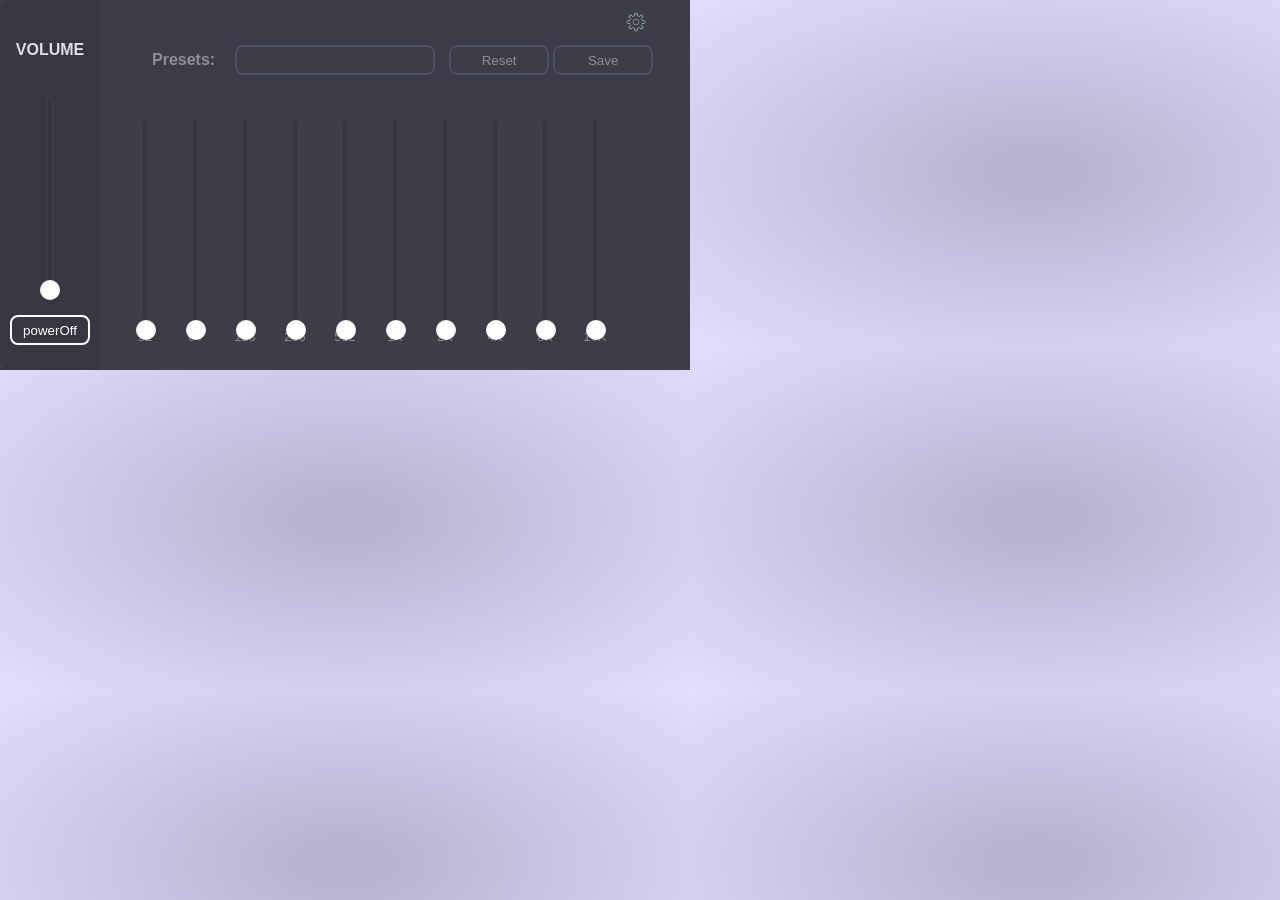
<file: chrome/Sound-Equalizer/index.html>
<html>
<head>
    <title data-i18n="__MSG_eq_popup_title__"></title>
    <link rel="stylesheet" href="assets/css/style.css">
    <meta name="viewport" content="width=device-width, initial-scale=1">
    <meta http-equiv="Content-Type" content="text/html;charset=UTF-8">
</head>
<body>
<div class="component">
    <aside>
        <div class="preamp">
            <label>Volume</label>
        </div>
        <div id="volumeController" class="sliders" style="padding-bottom: 15px">
            <div class="range-slider" style="width: 100px">
                <input type="range" orient="vertical" min="0" step="1" max="100" value="25" id="volume" class="volume"/>
                <div class="range-slider__bar" style="left: 48px"></div>
                <div class="range-slider__thumb" style="left: 40px"></div>
            </div>
        </div>

        <div id="onOff">
            <button id="power" class="off mybutton" translate="power_off">powerOff</button>
        </div>
    </aside>
    <main>
        <div class="options">
           <a href="options.html"> <img src="./assets/icons/icons8-settings-250.png" alt="" width="20px" height="20px"></a>
        </div>
            
        <div class="presets">
            <label translate="eq_popup_preset">Presets:</label>
            <select name="Custom" id="preset"></select>
            <button class="reset" id="reset" translate="eq_popup_btn_reset">Reset</button>
            <button class="save" id="save"translate="eq_popup_btn_save"> Save</button>
        </div>
        <div class="sliders" id="sliders">
            <svg preserveAspectRatio="none" viewBox="0 0 140 100">
                <path d="" class="line-shadow"></path>
                <path d="" class="line"></path>
            </svg>

            <div class="range-slider">
                <input type="range" orient="vertical" min="0" step="0.01" max="100" value="0" data-eq="1"
                       data-eq-name="twenty" class="equalizer"/>
                <div class="range-slider__bar"></div>
                <div class="range-slider__thumb"></div>
            </div>

            <div class="range-slider">
                <input type="range" orient="vertical" min="0" step="0.01" max="100" value="0" data-eq="2"
                       data-eq-name="fifty" class="equalizer"/>
                <div class="range-slider__bar"></div>
                <div class="range-slider__thumb"></div>
            </div>

            <div class="range-slider">
                <input type="range" orient="vertical" min="0" step="0.01" max="100" value="0" data-eq="3"
                       data-eq-name="oneHundred" class="equalizer"/>
                <div class="range-slider__bar"></div>
                <div class="range-slider__thumb"></div>
            </div>

            <div class="range-slider">
                <input type="range" orient="vertical" min="0" step="0.01" max="100" value="0" data-eq="4"
                       data-eq-name="twoHundred" class="equalizer"/>
                <div class="range-slider__bar"></div>
                <div class="range-slider__thumb"></div>
            </div>

            <div class="range-slider">
                <input type="range" orient="vertical" min="0" step="0.01" max="100" value="0" data-eq="5"
                       data-eq-name="fiveHundred" class="equalizer"/>
                <div class="range-slider__bar"></div>
                <div class="range-slider__thumb"></div>
            </div>

            <div class="range-slider">
                <input type="range" orient="vertical" min="0" step="0.01" max="100" value="0" data-eq="6"
                       data-eq-name="oneThousand" class="equalizer"/>
                <div class="range-slider__bar"></div>
                <div class="range-slider__thumb"></div>
            </div>

            <div class="range-slider">
                <input type="range" orient="vertical" min="0" step="0.01" max="100" value="0" data-eq="7"
                       data-eq-name="twoThousand" class="equalizer"/>
                <div class="range-slider__bar"></div>
                <div class="range-slider__thumb"></div>
            </div>
            <div class="range-slider">
                <input type="range" orient="vertical" min="0" step="0.01" max="100" value="0" data-eq="8"
                       data-eq-name="fiveThousand" class="equalizer"/>
                <div class="range-slider__bar"></div>
                <div class="range-slider__thumb"></div>
            </div>
            <div class="range-slider">
                <input type="range" orient="vertical" min="0" step="0.01" max="100" value="0" data-eq="9"
                       data-eq-name="tenThousand" class="equalizer"/>
                <div class="range-slider__bar"></div>
                <div class="range-slider__thumb"></div>
            </div>
            <div class="range-slider">
                <input type="range" orient="vertical" min="0" step="0.01" max="100" value="0" data-eq="10"
                       data-eq-name="twentyThousand" class="equalizer"/>
                <div class="range-slider__bar"></div>
                <div class="range-slider__thumb"></div>
            </div>
        </div>
        <div class="sliders" id="status">
            <div id="tabname" translate="block_capture">You've already captured one tab</div>
            <div id="actions"
                 style="height: 100px;color: #8e8e9b;font-weight: 700;border-color: #4F4F62;background: transparent; text-align: right">
                <button class="mybutton" id="gotoTab" translate="eq_show_tab">Go to tab</button>
                <button class="mybutton" id="powerIcon" translate="eq_capture_tab">Capture this tab</button>
            </div>
        </div>
        <! -- Popup change Presets -->
        <div align="center" class="fond">  
            <div class="fond_content">
                 <span class="close">&times;</span>
            <div class="presets">
                <label translate="eq_popup_preset">Presets Name:</label>
                <input type="text" name="Custom" id="preset" class="save_input">
                <button class="save_as" id="save_as" translate="eq_popup_btn_save">Save</button>
            </div> 
            </div>
         </div>
        <! --End Popup Change Presets -->
    </main>
</div>
<script src="js/jquery.js"></script>
<script src="js/Core.js"></script>
<script src="js/Instance.js"></script>
<script src="volume.js"></script>
<script src="index.js"></script>
</body>
</html>
</file>
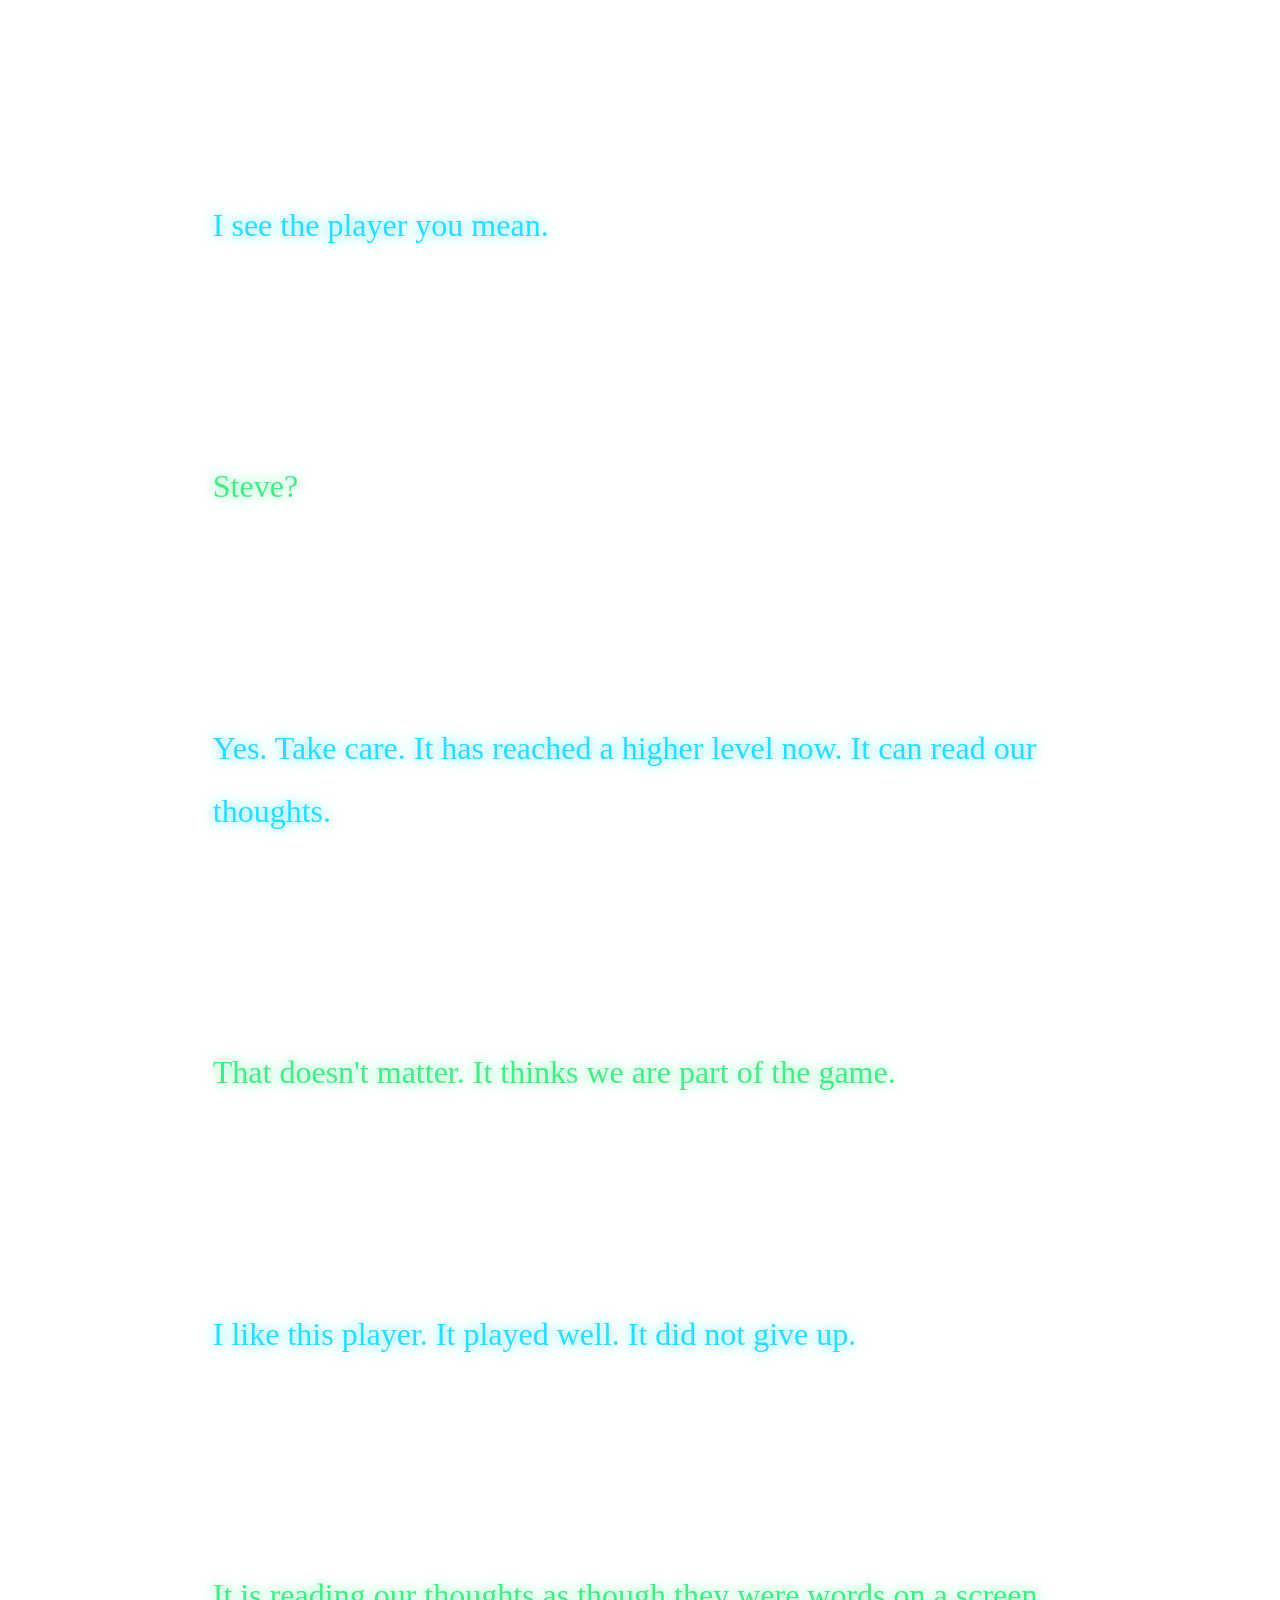
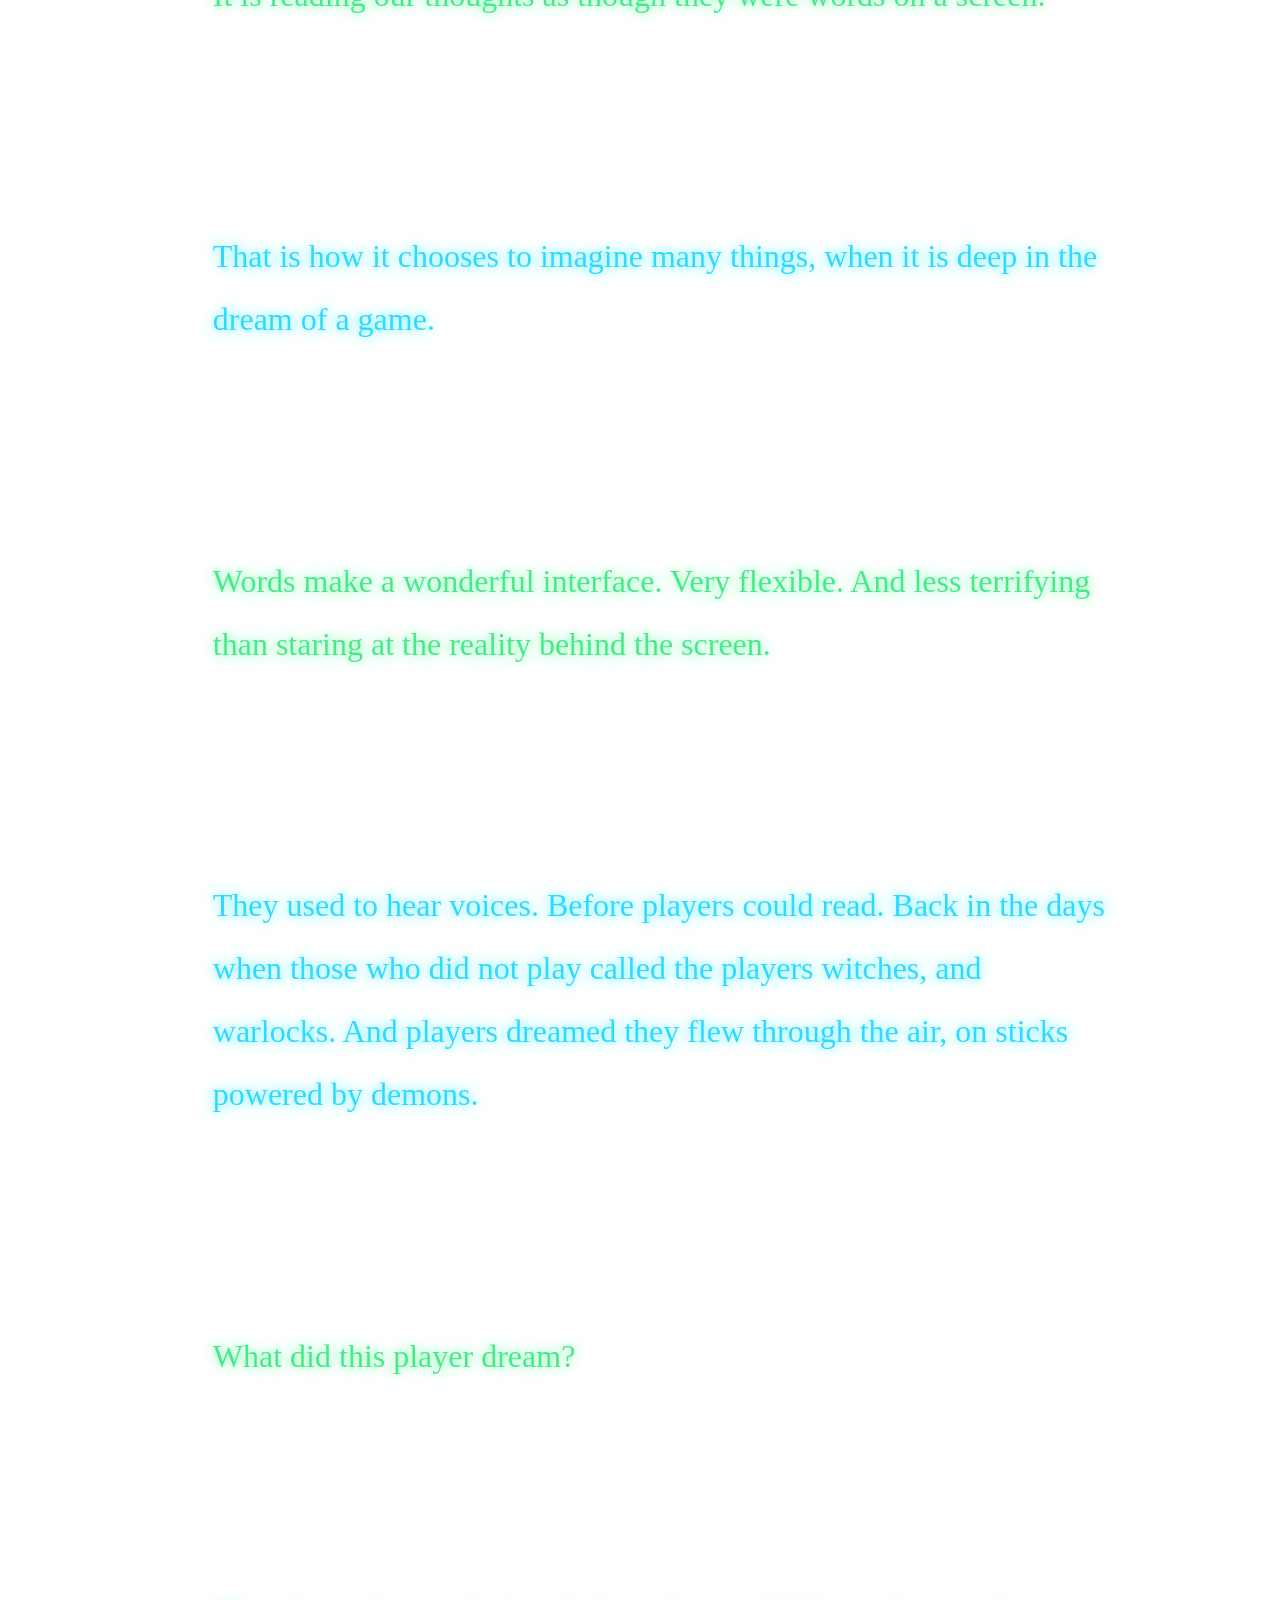
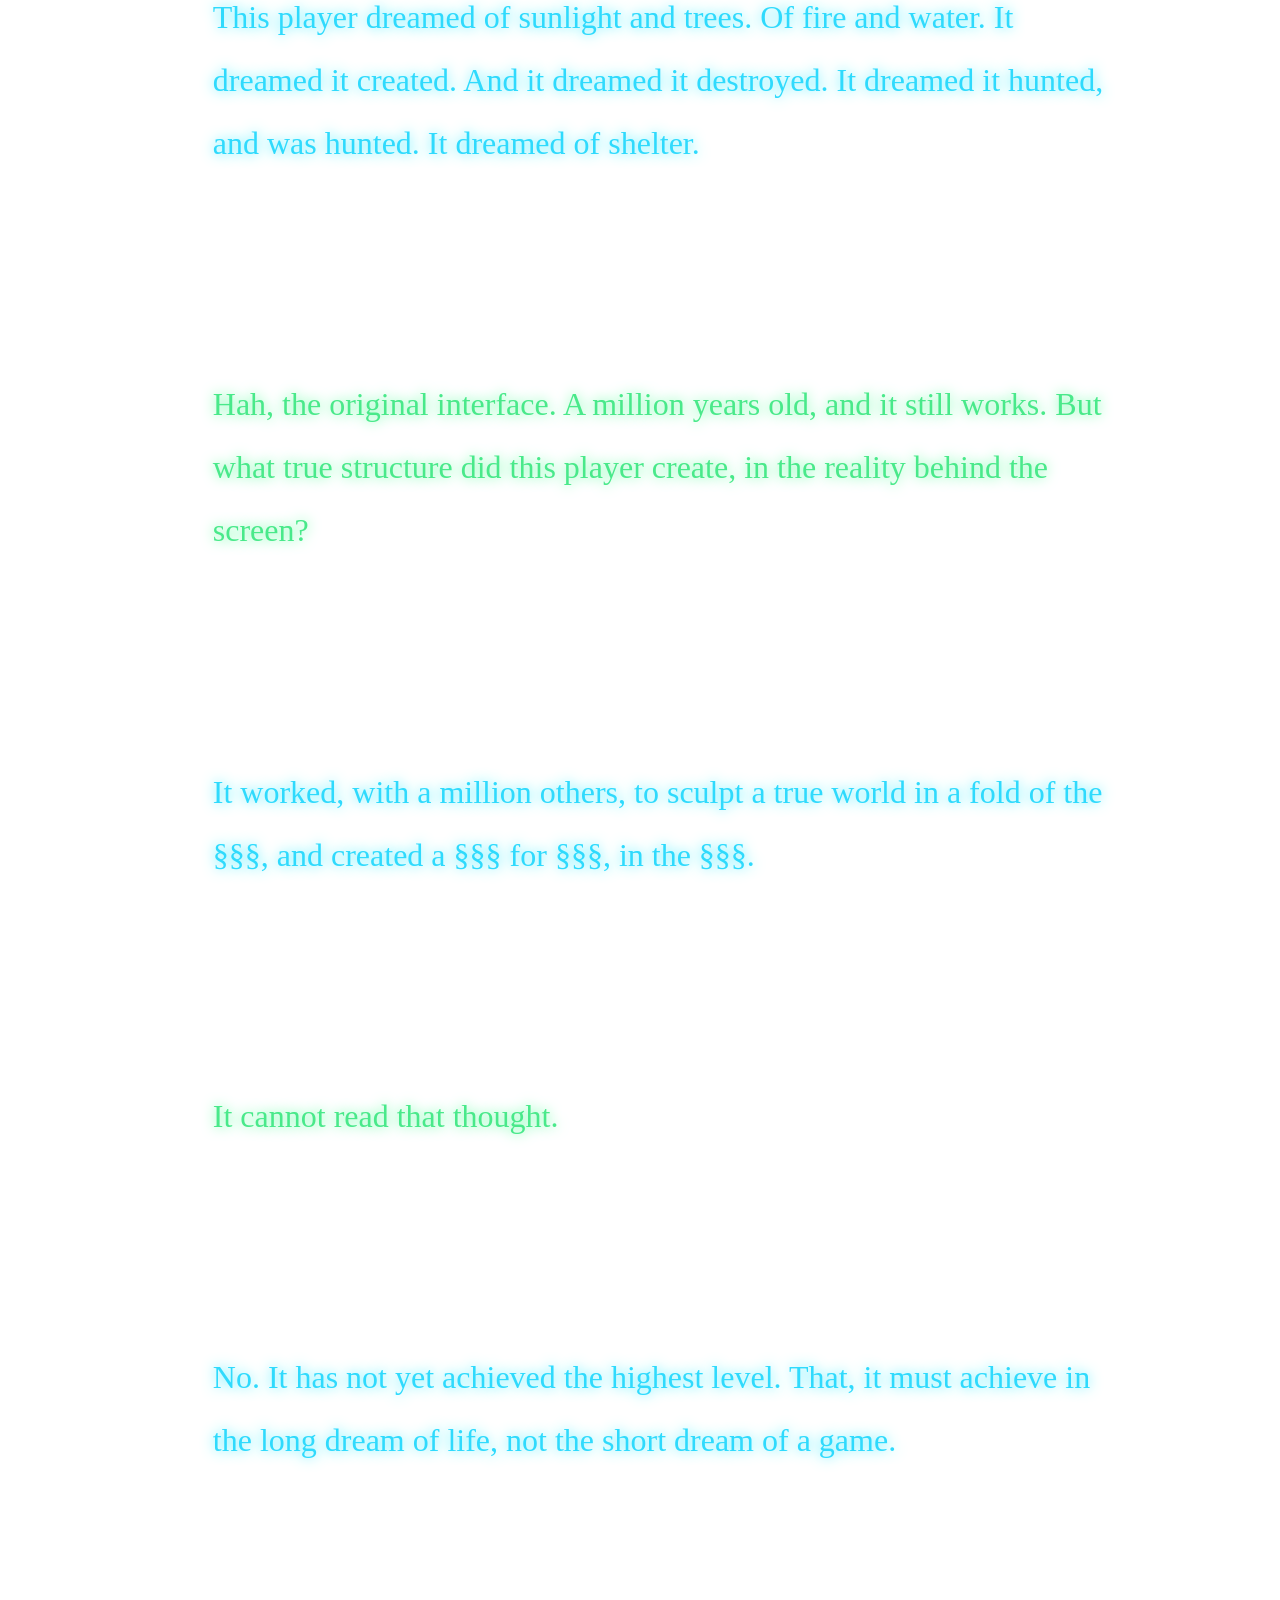
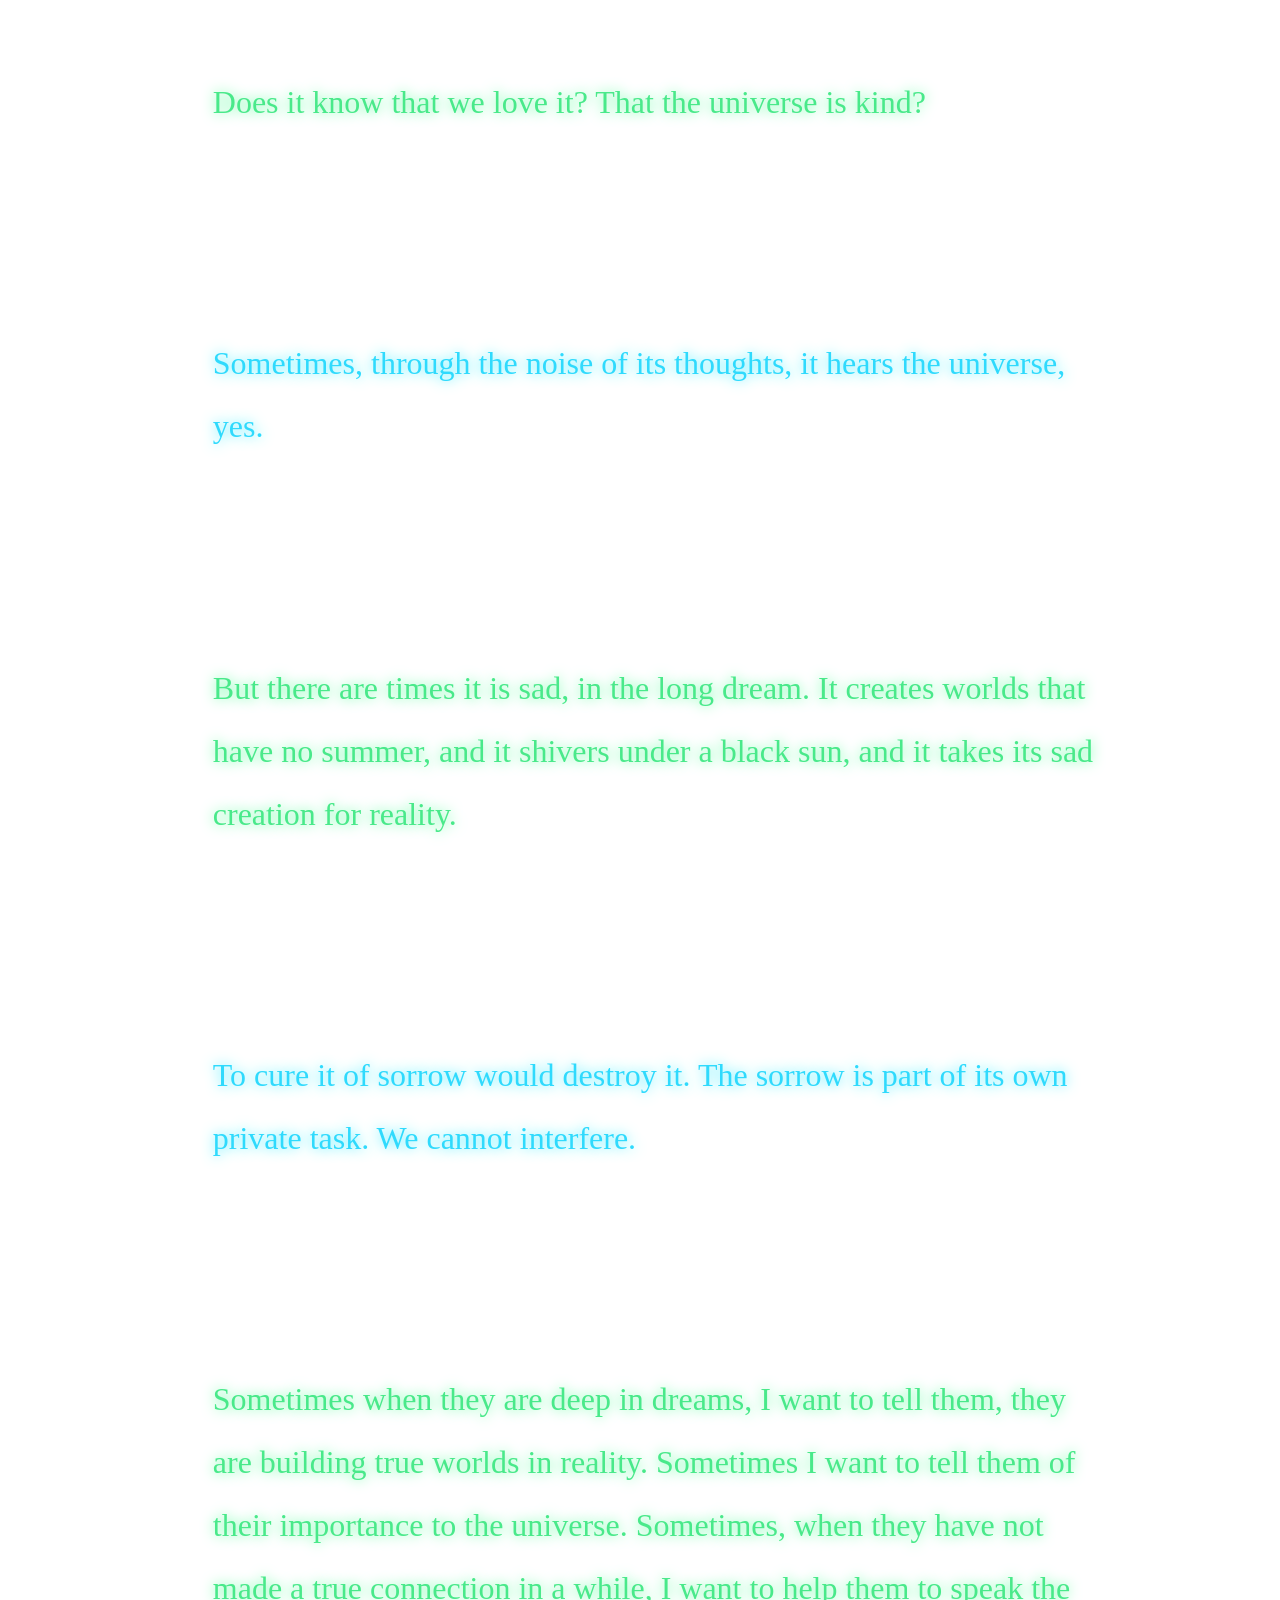
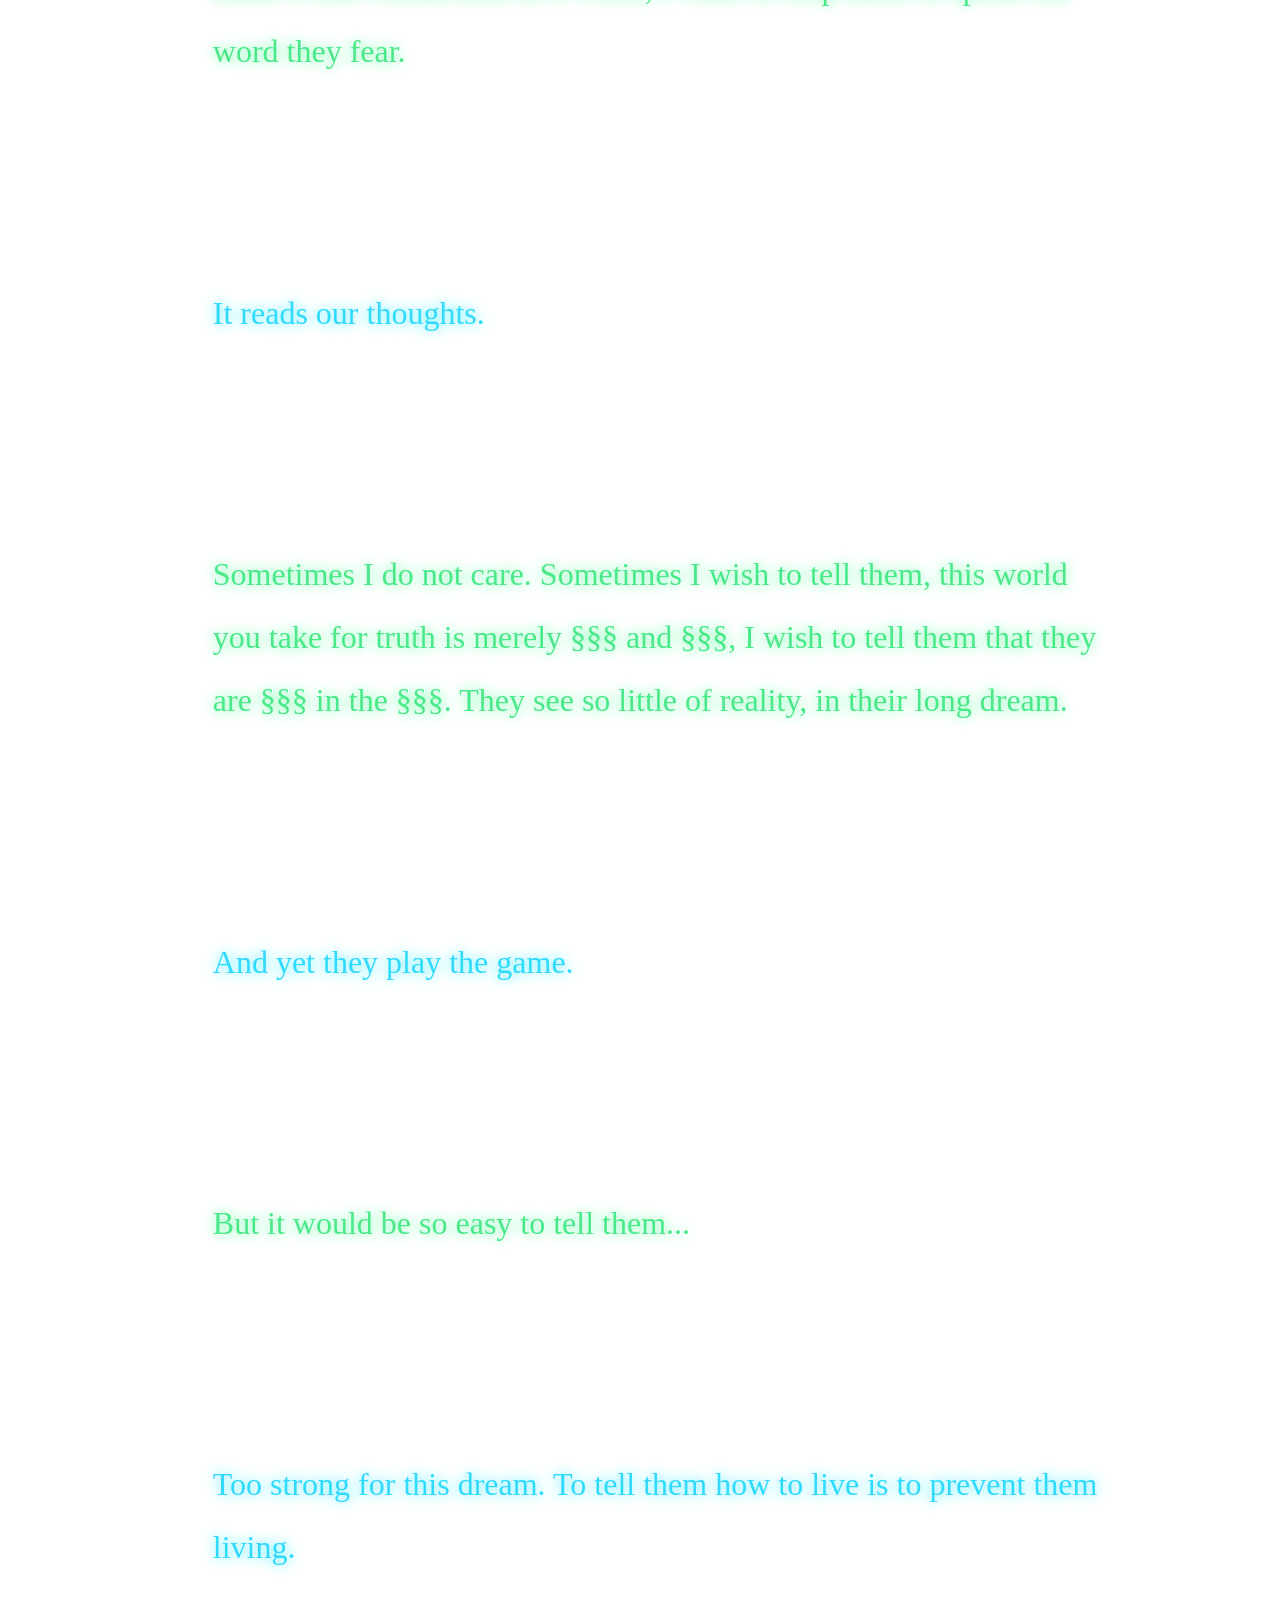
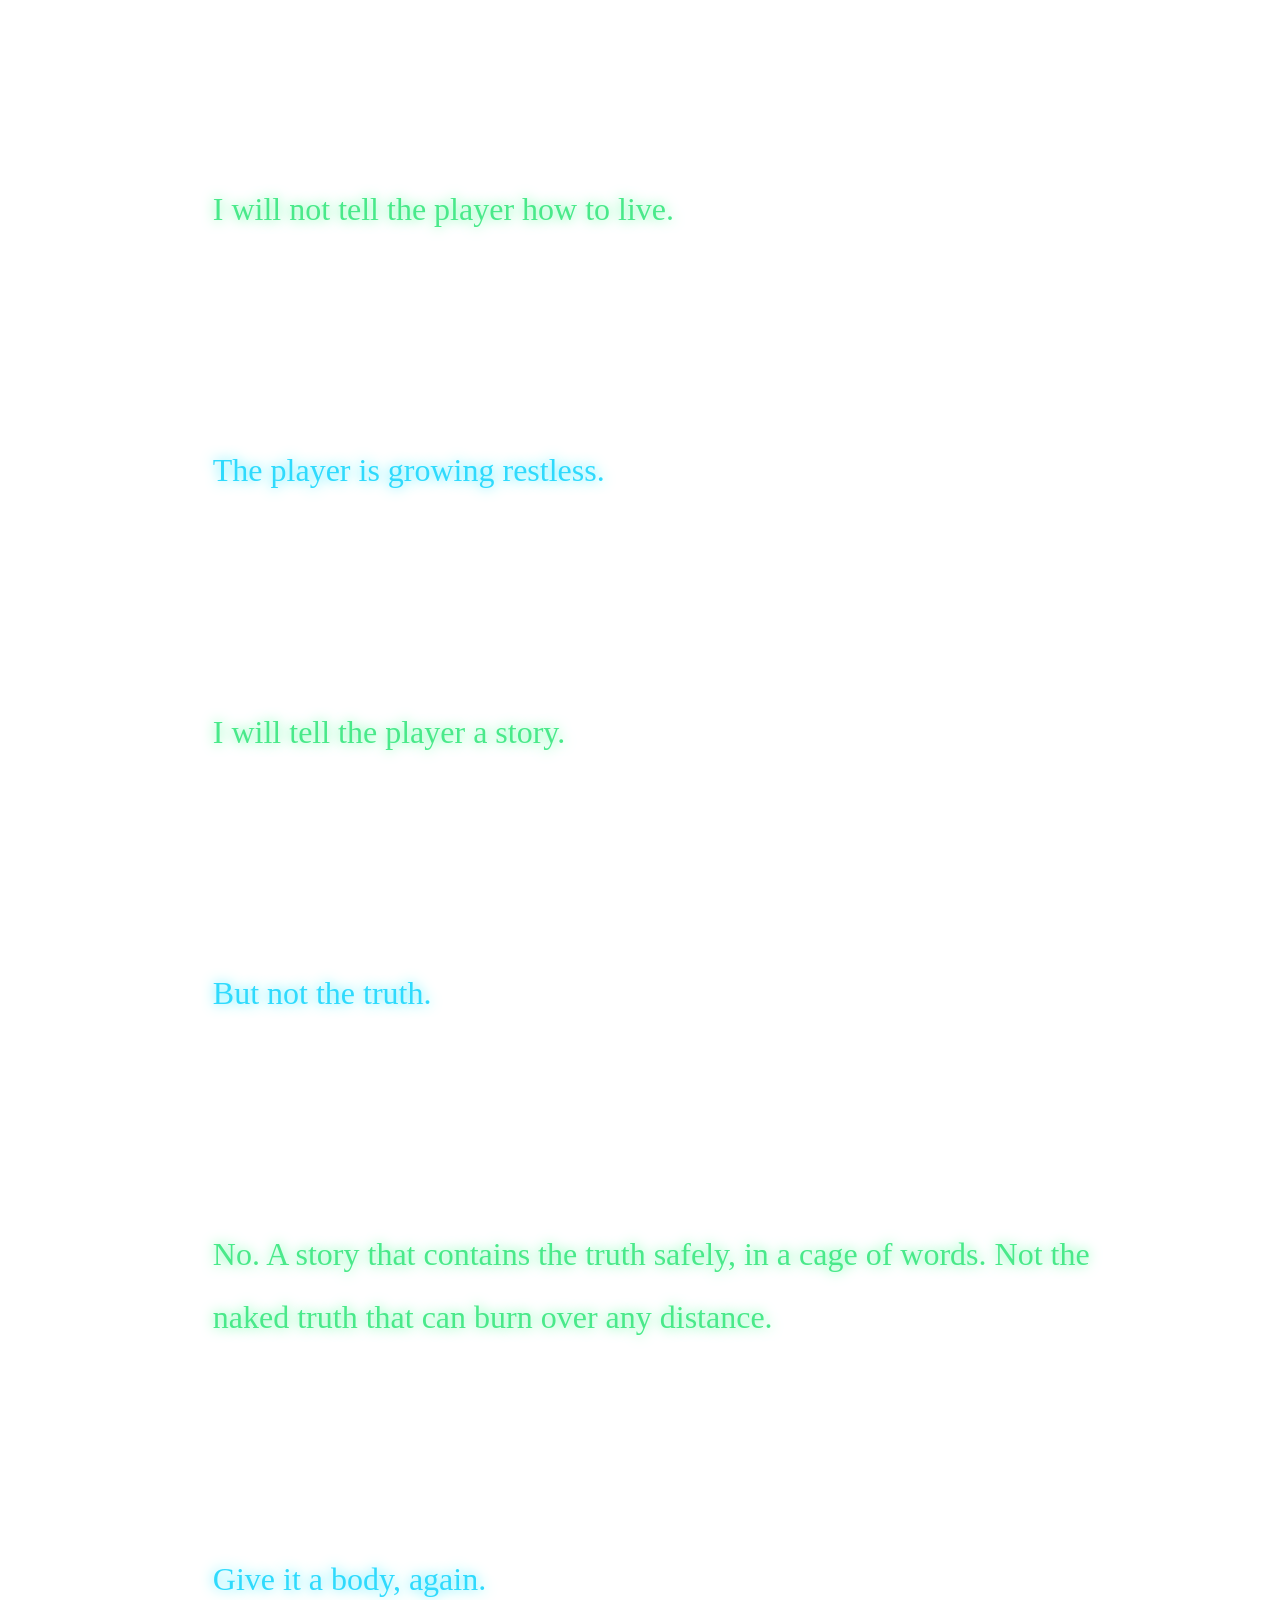
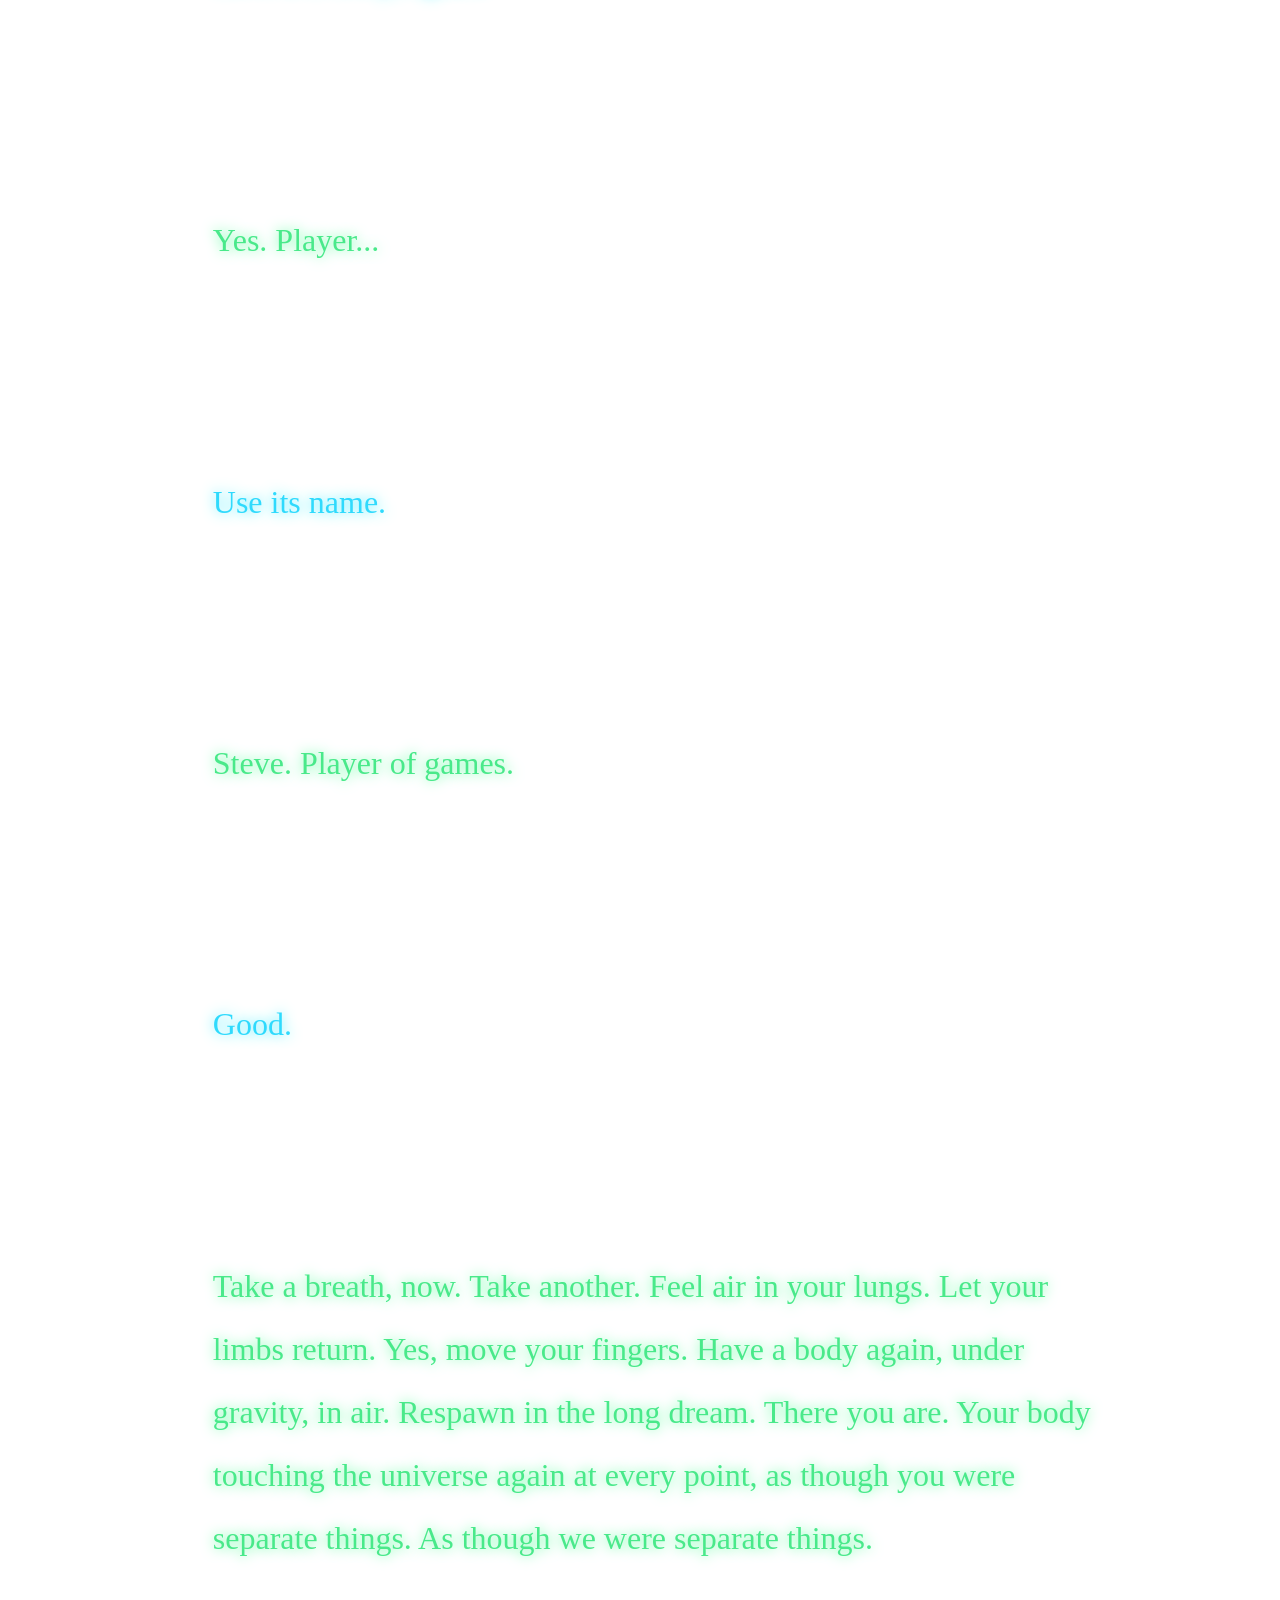
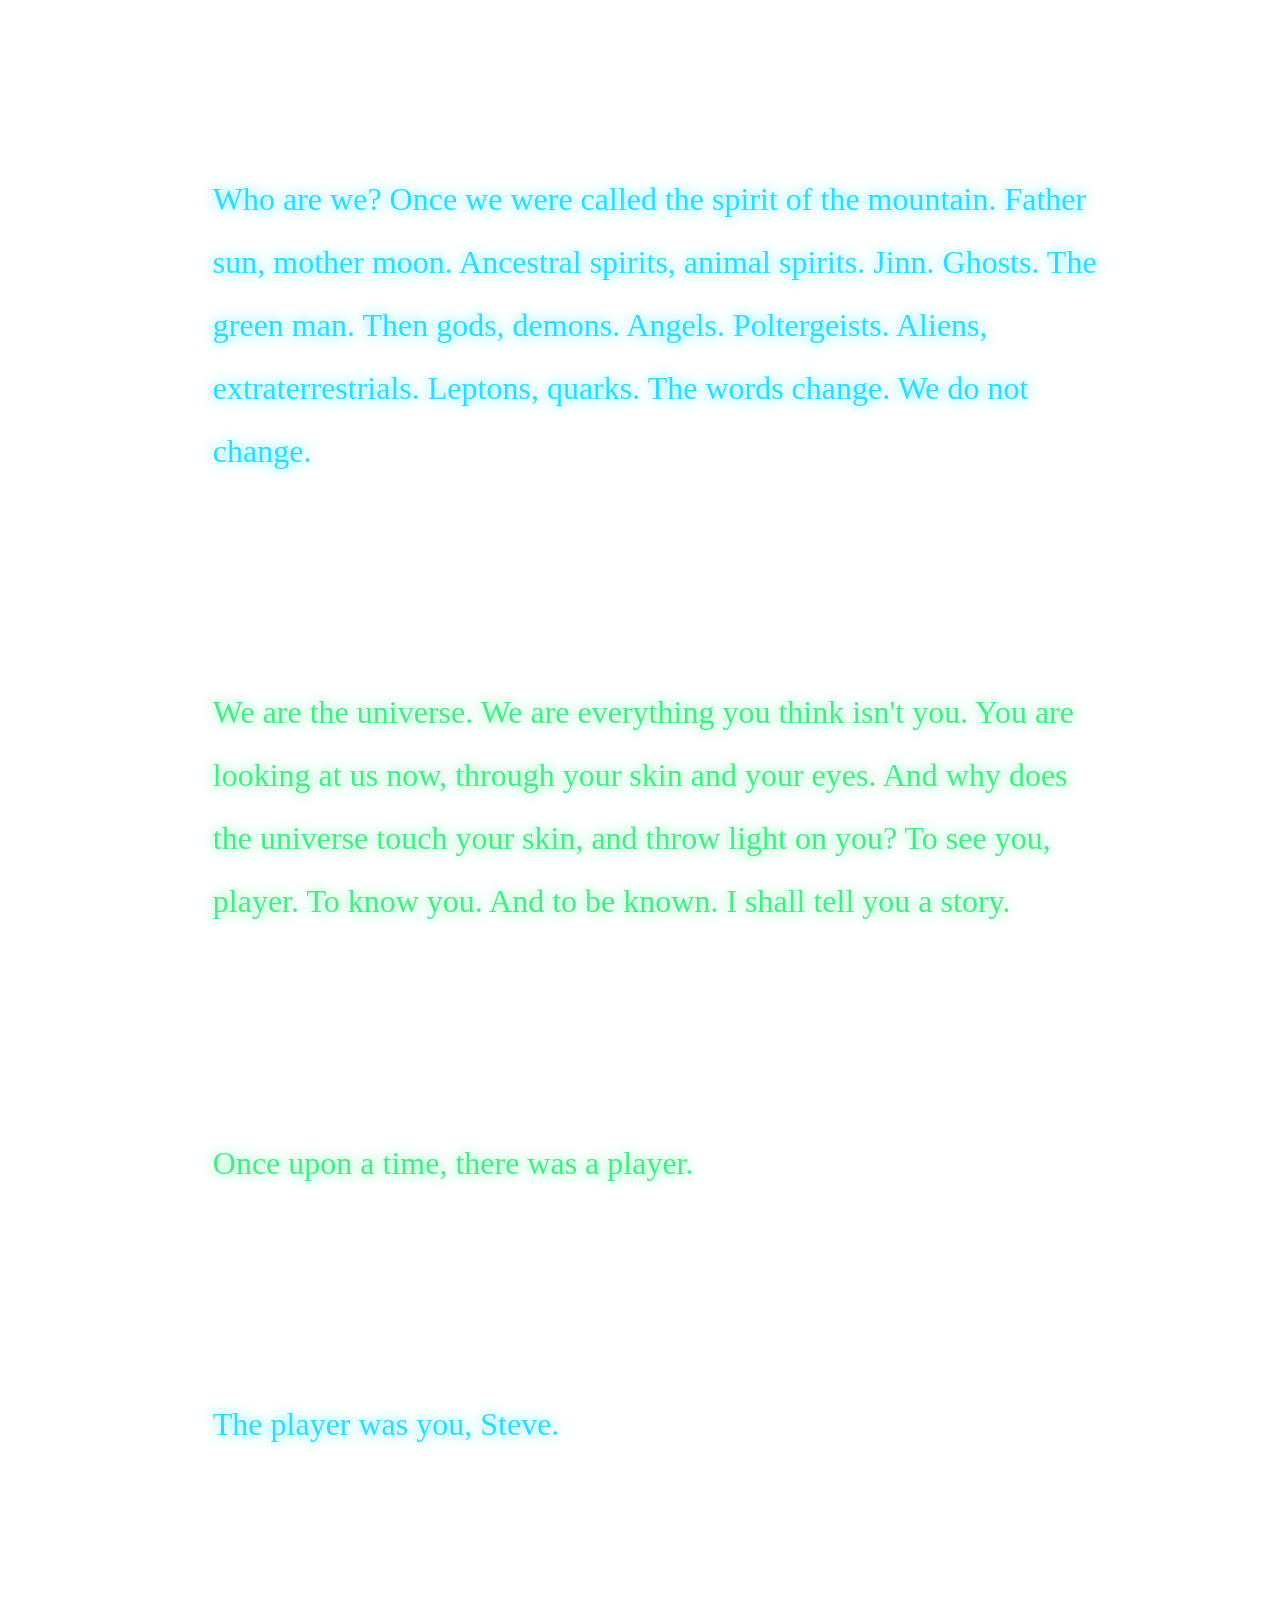
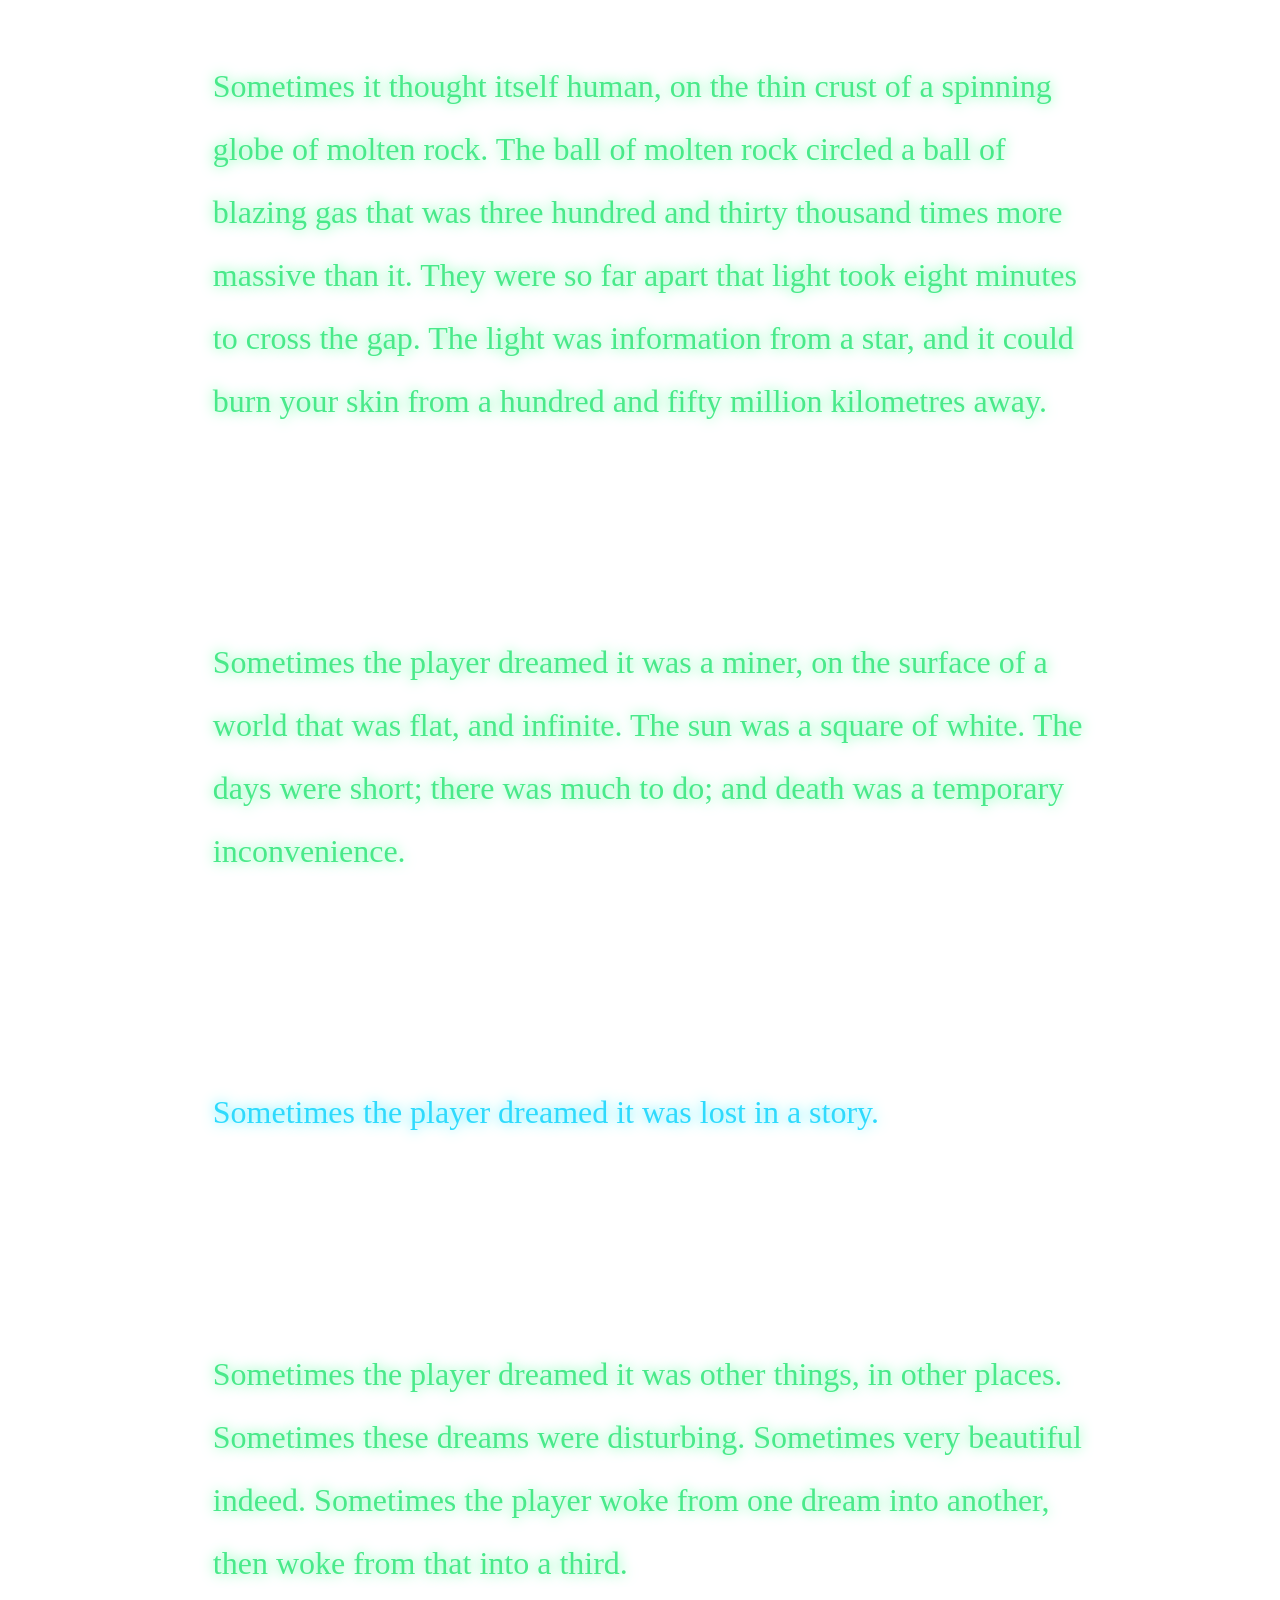
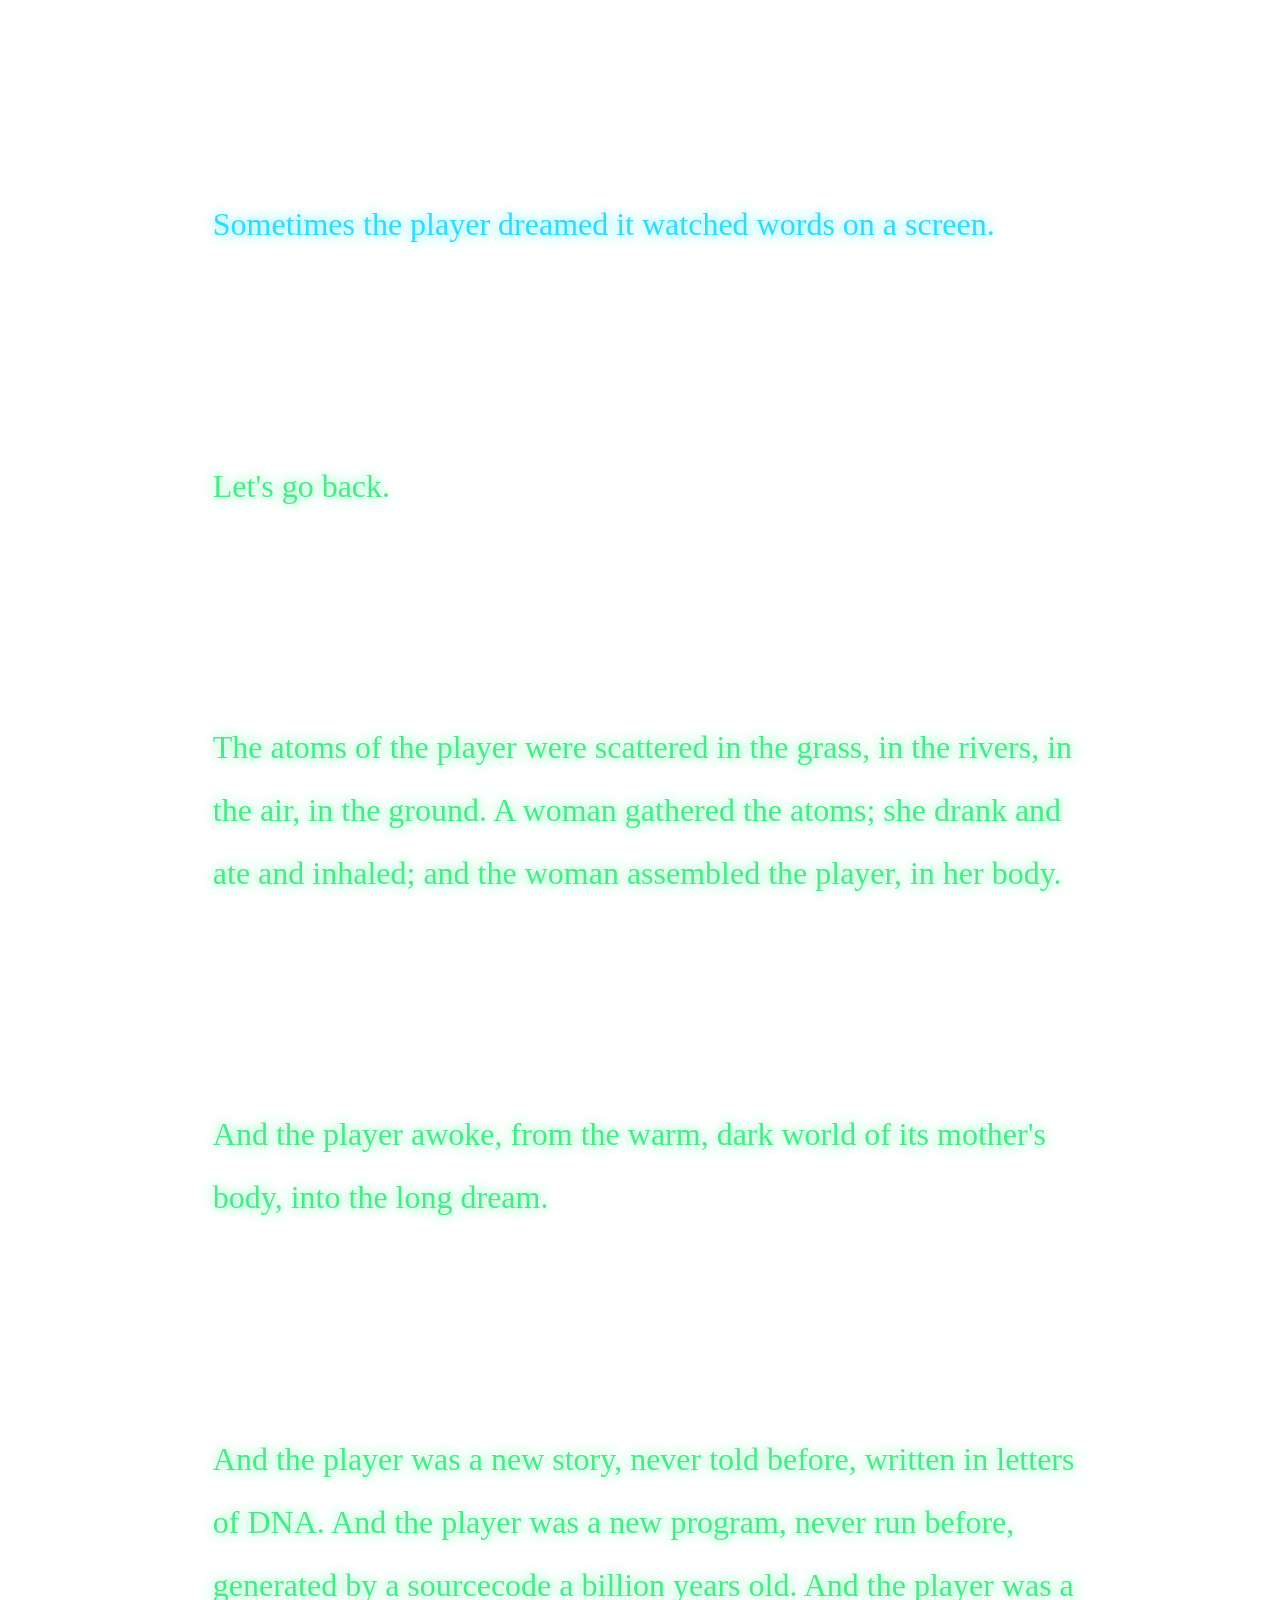
<file: HTML/The End poem.html>
<!DOCTYPE html>
<html>

<head>
  <meta charset="UTF-8" />
  <title>The End poem</title>
  <script>
    var speed = 1
    var currentpos = 0, alt = 1, curpos1 = 0, curpos2 = -1

    function initialize() {
      setTimeout(5000)
      startit()
    }

    function scrollwindow() {
      if (document.all &&
        !document.getElementById)
        temp = document.body.scrollTop
      else
        temp = window.pageYOffset
      if (alt == 0)
        alt = 2
      else
        alt = 1
      if (alt == 0)
        curpos1 = temp
      else
        curpos2 = temp
      if (curpos1 != curpos2) {
        if (document.all)
          currentpos = document.body.scrollTop + speed
        else
          currentpos = window.pageYOffset + speed
        window.scroll(0, currentpos)
      }
      else {
        currentpos = 0
        window.scroll(0, currentpos)
      }
    }

    function startit() {
      setInterval("scrollwindow()", 13)
    }

    window.onload = initialize
    window.onbeforeunload = function () {window.scrollTo(0, 0);};
    let starter = document.querySelector("a")
    starter.addEventListener("click", initialize);

  </script>
  <meta name="viewport" content="width=device-width, initial-scale=1.0" />
  <style>
    html {
      background-image: url('https://minecrafts-the-end-poem.cheerstoast.repl.co/END.png');
      background-repeat: no-repeat;
      background-position: cover;
      -webkit-background-size: cover;
      -moz-background-size: cover;
      -o-background-size: cover;
      background-size: cover;
      background-attachment: fixed;
      height: 100%;
      overflow: hidden;
    }

    @media (max-device-width: 1024px) {
      body {
        height: 100%;
        overflow: scroll;
      }
    }

    @media (min-device-width: 1025px) {
      html {
        overflow: scroll
      }
    }

    h1 {
      font-size: max(1rem, 1vw);
      text-align: center;
      color: white;
      padding: 30px;
      margin-top: -3rem;
    }

    p:not(:empty) {
      line-height: 7vh;
      padding-top: min(13rem, 13vw);
      padding-left: 16vw;
      padding-right: 13vw;
      user-select: none;
      font-size: min(2rem, 4vw);
    }
    
    p:nth-child(odd) {
      color: #2FDAFD;
      text-shadow: 0 0 1vw #3FEBFE;
    }

    p:nth-child(even) {
      color: #49E98A;
      text-shadow: 0 0 1vw #5AFA9B;
    }

    p:first-of-type {
      padding-top: 18vh;
    }

    p:last-of-type {
      padding-bottom: 18vh;
    }

    a {
      color: ghostwhite;
      padding-left: 1vw;
    }
  </style>
</head>

<body>

  <p>I see the player you mean.</p>

  <p>Steve?</p>

  <p>Yes. Take care. It has reached a higher level now. It can read our thoughts.</p>

  <p>That doesn't matter. It thinks we are part of the game.</p>

  <p>I like this player. It played well. It did not give up.</p>

  <p>It is reading our thoughts as though they were words on a screen.</p>

  <p>That is how it chooses to imagine many things, when it is deep in the dream of a game.</p>

  <p>Words make a wonderful interface. Very flexible. And less terrifying than staring at the reality behind the screen.
  </p>

  <p>They used to hear voices. Before players could read. Back in the days when those who did not play called the
    players witches, and warlocks. And players dreamed they flew through the air, on sticks powered by demons.</p>

  <p>What did this player dream?</p>

  <p>This player dreamed of sunlight and trees. Of fire and water. It dreamed it created. And it dreamed it destroyed.
    It dreamed it hunted, and was hunted. It dreamed of shelter.</p>

  <p>Hah, the original interface. A million years old, and it still works. But what true structure did this player
    create, in the reality behind the screen?</p>

  <p>It worked, with a million others, to sculpt a true world in a fold of the §§§, and created a §§§ for §§§, in the
    §§§.</p>

  <p>It cannot read that thought.</p>

  <p>No. It has not yet achieved the highest level. That, it must achieve in the long dream of life, not the short dream
    of a game.</p>

  <p>Does it know that we love it? That the universe is kind?</p>

  <p>Sometimes, through the noise of its thoughts, it hears the universe, yes.</p>

  <p>But there are times it is sad, in the long dream. It creates worlds that have no summer, and it shivers under a
    black sun, and it takes its sad creation for reality.</p>

  <p>To cure it of sorrow would destroy it. The sorrow is part of its own private task. We cannot interfere.</p>

  <p>Sometimes when they are deep in dreams, I want to tell them, they are building true worlds in reality. Sometimes I
    want to tell them of their importance to the universe. Sometimes, when they have not made a true connection in a
    while, I want to help them to speak the word they fear.</p>

  <p>It reads our thoughts.</p>

  <p>Sometimes I do not care. Sometimes I wish to tell them, this world you take for truth is merely §§§ and §§§, I wish
    to tell them that they are §§§ in the §§§. They see so little of reality, in their long dream.</p>

  <p>And yet they play the game.</p>

  <p>But it would be so easy to tell them...</p>

  <p>Too strong for this dream. To tell them how to live is to prevent them living.</p>

  <p>I will not tell the player how to live.</p>

  <p>The player is growing restless.</p>

  <p>I will tell the player a story.</p>

  <p>But not the truth.</p>

  <p>No. A story that contains the truth safely, in a cage of words. Not the naked truth that can burn over any
    distance.</p>

  <p>Give it a body, again.</p>

  <p>Yes. Player...</p>

  <p>Use its name.</p>

  <p>Steve. Player of games.</p>

  <p>Good.</p>

  <p>Take a breath, now. Take another. Feel air in your lungs. Let your limbs return. Yes, move your fingers. Have a
    body again, under gravity, in air. Respawn in the long dream. There you are. Your body touching the universe again
    at every point, as though you were separate things. As though we were separate things.</p>

  <p>Who are we? Once we were called the spirit of the mountain. Father sun, mother moon. Ancestral spirits, animal
    spirits. Jinn. Ghosts. The green man. Then gods, demons. Angels. Poltergeists. Aliens, extraterrestrials. Leptons,
    quarks. The words change. We do not change.</p>

  <p>We are the universe. We are everything you think isn't you. You are looking at us now, through your skin and your
    eyes. And why does the universe touch your skin, and throw light on you? To see you, player. To know you. And to be
    known. I shall tell you a story.</p>
  <p></p>

  <p>Once upon a time, there was a player.</p>

  <p>The player was you, Steve.</p>

  <p>Sometimes it thought itself human, on the thin crust of a spinning globe of molten rock. The ball of molten rock
    circled a ball of blazing gas that was three hundred and thirty thousand times more massive than it. They were so
    far apart that light took eight minutes to cross the gap. The light was information from a star, and it could burn
    your skin from a hundred and fifty million kilometres away.</p>
  <p></p>

  <p>Sometimes the player dreamed it was a miner, on the surface of a world that was flat, and infinite. The sun was a
    square of white. The days were short; there was much to do; and death was a temporary inconvenience.</p>

  <p>Sometimes the player dreamed it was lost in a story.</p>

  <p>Sometimes the player dreamed it was other things, in other places. Sometimes these dreams were disturbing.
    Sometimes very beautiful indeed. Sometimes the player woke from one dream into another, then woke from that into a
    third.</p>

  <p>Sometimes the player dreamed it watched words on a screen.</p>

  <p>Let's go back.</p>
  <p></p>

  <p>The atoms of the player were scattered in the grass, in the rivers, in the air, in the ground. A woman gathered the
    atoms; she drank and ate and inhaled; and the woman assembled the player, in her body.</p>
  <p></p>

  <p>And the player awoke, from the warm, dark world of its mother's body, into the long dream.</p>
  <p></p>

  <p>And the player was a new story, never told before, written in letters of DNA. And the player was a new program,
    never run before, generated by a sourcecode a billion years old. And the player was a new human, never alive before,
    made from nothing but milk and love.</p>

  <p>You are the player. The story. The program. The human. Made from nothing but milk and love.</p>

  <p>Let's go further back.</p>
  <p></p>

  <p>The seven billion billion billion atoms of the player's body were created, long before this game, in the heart of a
    star. So the player, too, is information from a star. And the player moves through a story, which is a forest of
    information planted by a man called Julian, on a flat, infinite world created by a man called Steveus, that exists
    inside a small, private world created by the player, who inhabits a universe created by...</p>

  <p>Shush. Sometimes the player created a small, private world that was soft and warm and simple. Sometimes hard, and
    cold, and complicated. Sometimes it built a model of the universe in its head; flecks of energy, moving through vast
    empty spaces. Sometimes it called those flecks "electrons" and "protons".</p>

  <p>Sometimes it called them "planets" and "stars".</p>
  <p></p>

  <p>Sometimes it believed it was in a universe that was made of energy that was made of offs and ons; zeros and ones;
    lines of code. Sometimes it believed it was playing a game. Sometimes it believed it was reading words on a screen.
  </p>

  <p>You are the player, reading words...</p>

  <p>Shush... Sometimes the player read lines of code on a screen. Decoded them into words; decoded words into meaning;
    decoded meaning into feelings, emotions, theories, ideas, and the player started to breathe faster and deeper and
    realised it was alive, it was alive, those thousand deaths had not been real, the player was alive</p>

  <p>You. You. You are alive.</p>

  <p>and sometimes the player believed the universe had spoken to it through the sunlight that came through the
    shuffling leaves of the summer trees</p>

  <p>and sometimes the player believed the universe had spoken to it through the light that fell from the crisp night
    sky of winter, where a fleck of light in the corner of the player's eye might be a star a million times as massive
    as the sun, boiling its planets to plasma in order to be visible for a moment to the player, walking home at the far
    side of the universe, suddenly smelling food, almost at the familiar door, about to dream again</p>

  <p>and sometimes the player believed the universe had spoken to it through the zeros and ones, through the electricity
    of the world, through the scrolling words on a screen at the end of a dream</p>

  <p>and the universe said I love you</p>

  <p>and the universe said you have played the game well</p>

  <p>and the universe said everything you need is within you</p>

  <p>and the universe said you are stronger than you know</p>

  <p>and the universe said you are the daylight</p>

  <p>and the universe said you are the night</p>

  <p>and the universe said the darkness you fight is within you</p>

  <p>and the universe said the light you seek is within you</p>

  <p>and the universe said you are not alone</p>

  <p>and the universe said you are not separate from every other thing</p>

  <p>and the universe said you are the universe tasting itself, talking to itself, reading its own code</p>

  <p>and the universe said I love you because you are love.</p>

  <p>And the game was over and the player woke up from the dream. And the player began a new dream. And the player
    dreamed again, dreamed better. And the player was the universe. And the player was love.</p>
  <p></p>

  <p>You are the player.</p>

  <p>Wake up.</p>

  <h1>Website design by Mark Z</h1>
  <h1><a target='blank' href='https://minecraft.fandom.com/wiki/End_Poem'>The End poem</a> by<a style='padding-left:-1rem;' target='blank' href='https://en.wikipedia.org/wiki/Julian_Gough'>Julian Gough</a></h1>
  <h1>Downloads available:<a href='https://minecrafts-the-end-poem.cheerstoast.repl.co/The%20End%20poem.html' download>HTML</a><a href='https://minecrafts-the-end-poem.cheerstoast.repl.co/The%20End%20poem.txt' download>TXT</a><a href='https://minecrafts-the-end-poem.cheerstoast.repl.co/The%20End%20poem.pdf'>PDF</a><a href='https://minecrafts-the-end-poem.cheerstoast.repl.co/The%20End%20poem%20printable.pdf'>Printable</a></h1>
  <h1>Tip: Zoom in or out with keyboard shortcuts to increase or decrease the speed of the auto-scrolling.<a style='' href="javascript:window.location.reload(true)">Back to top</a></h1>

</body>
</html>
</file>
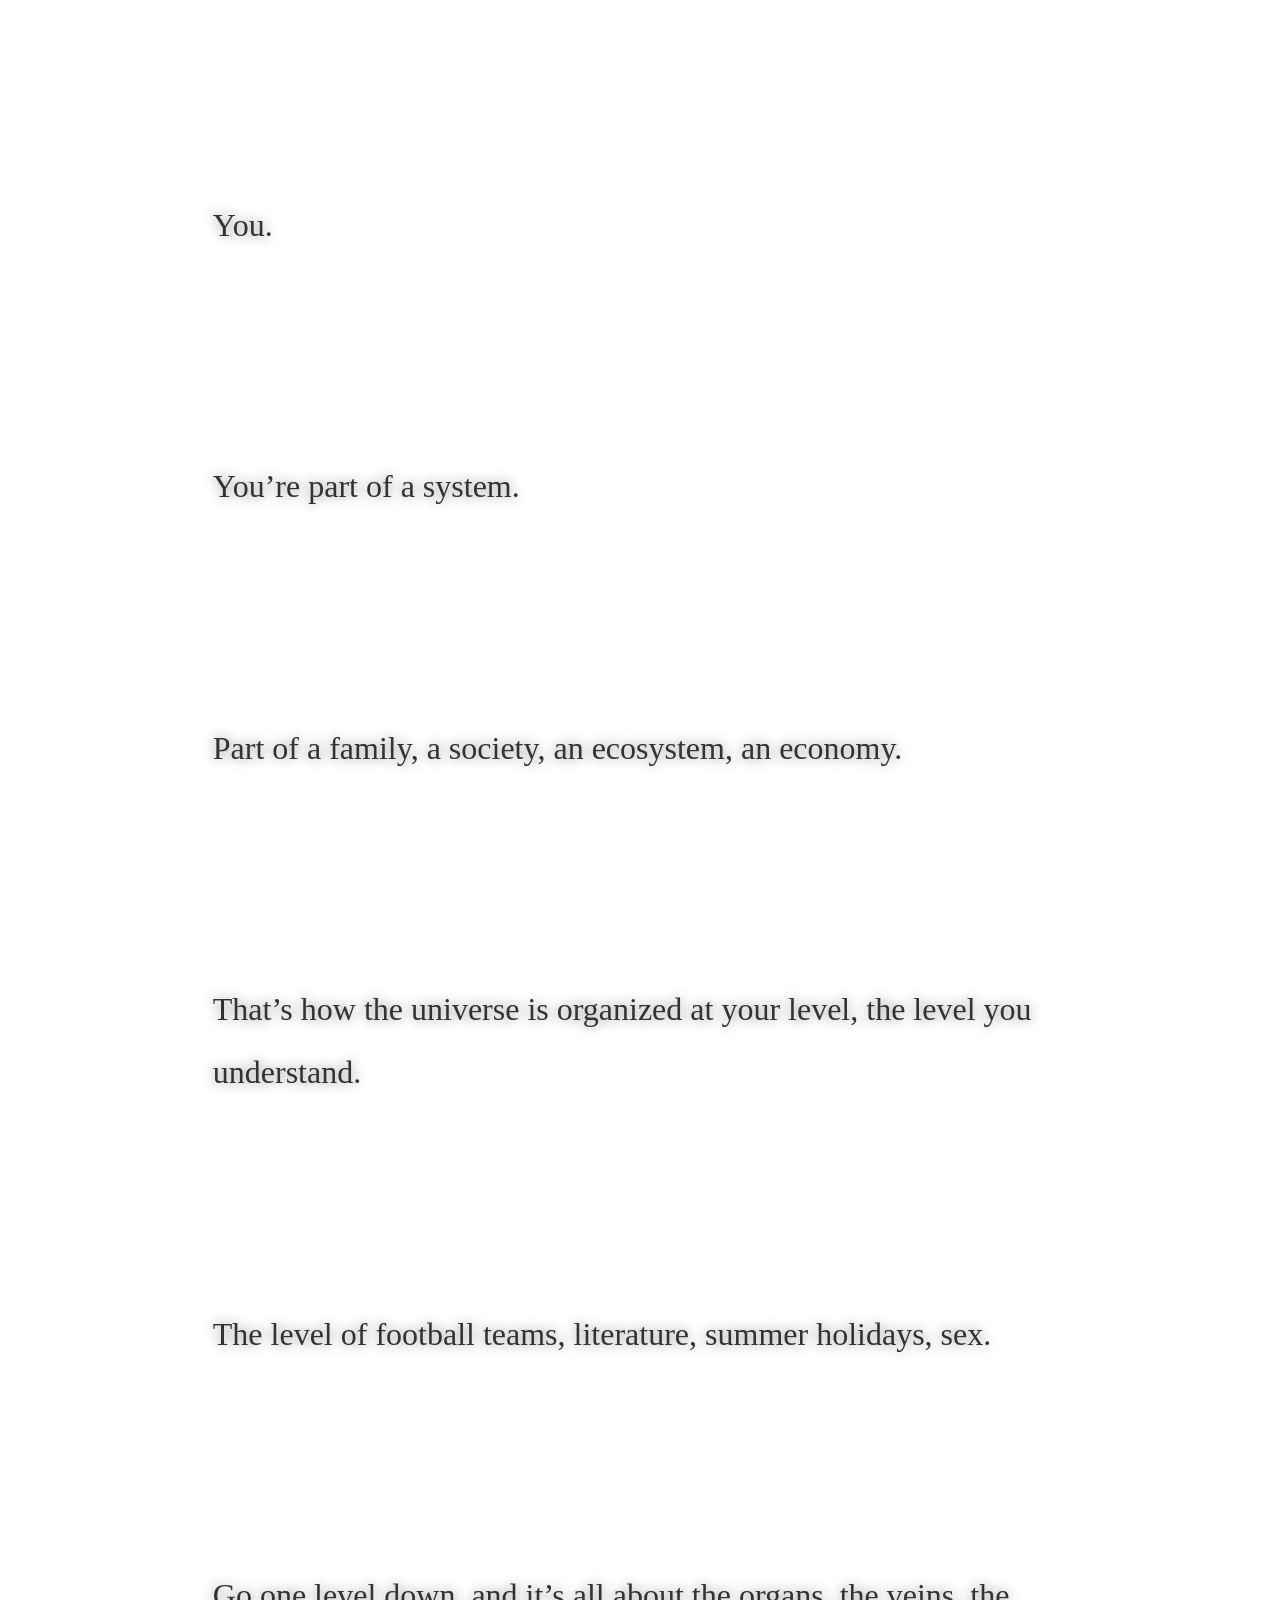
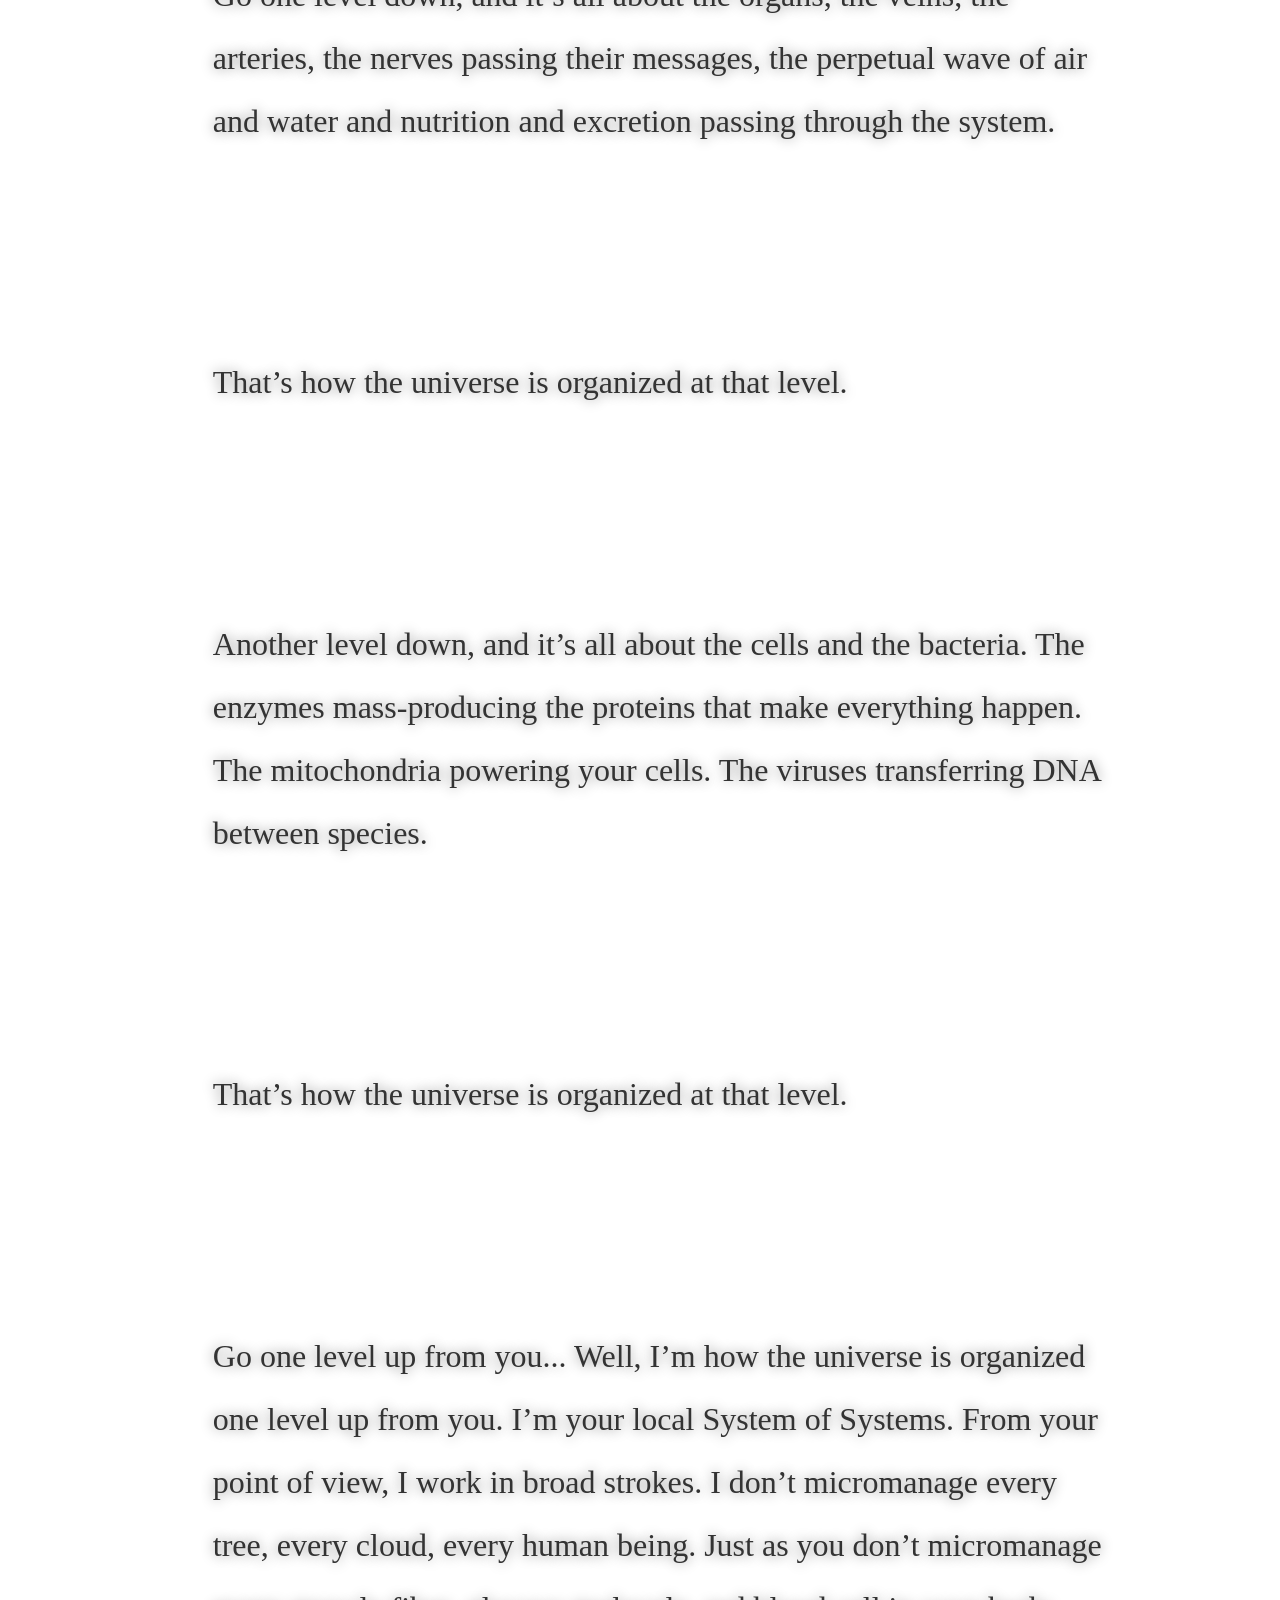
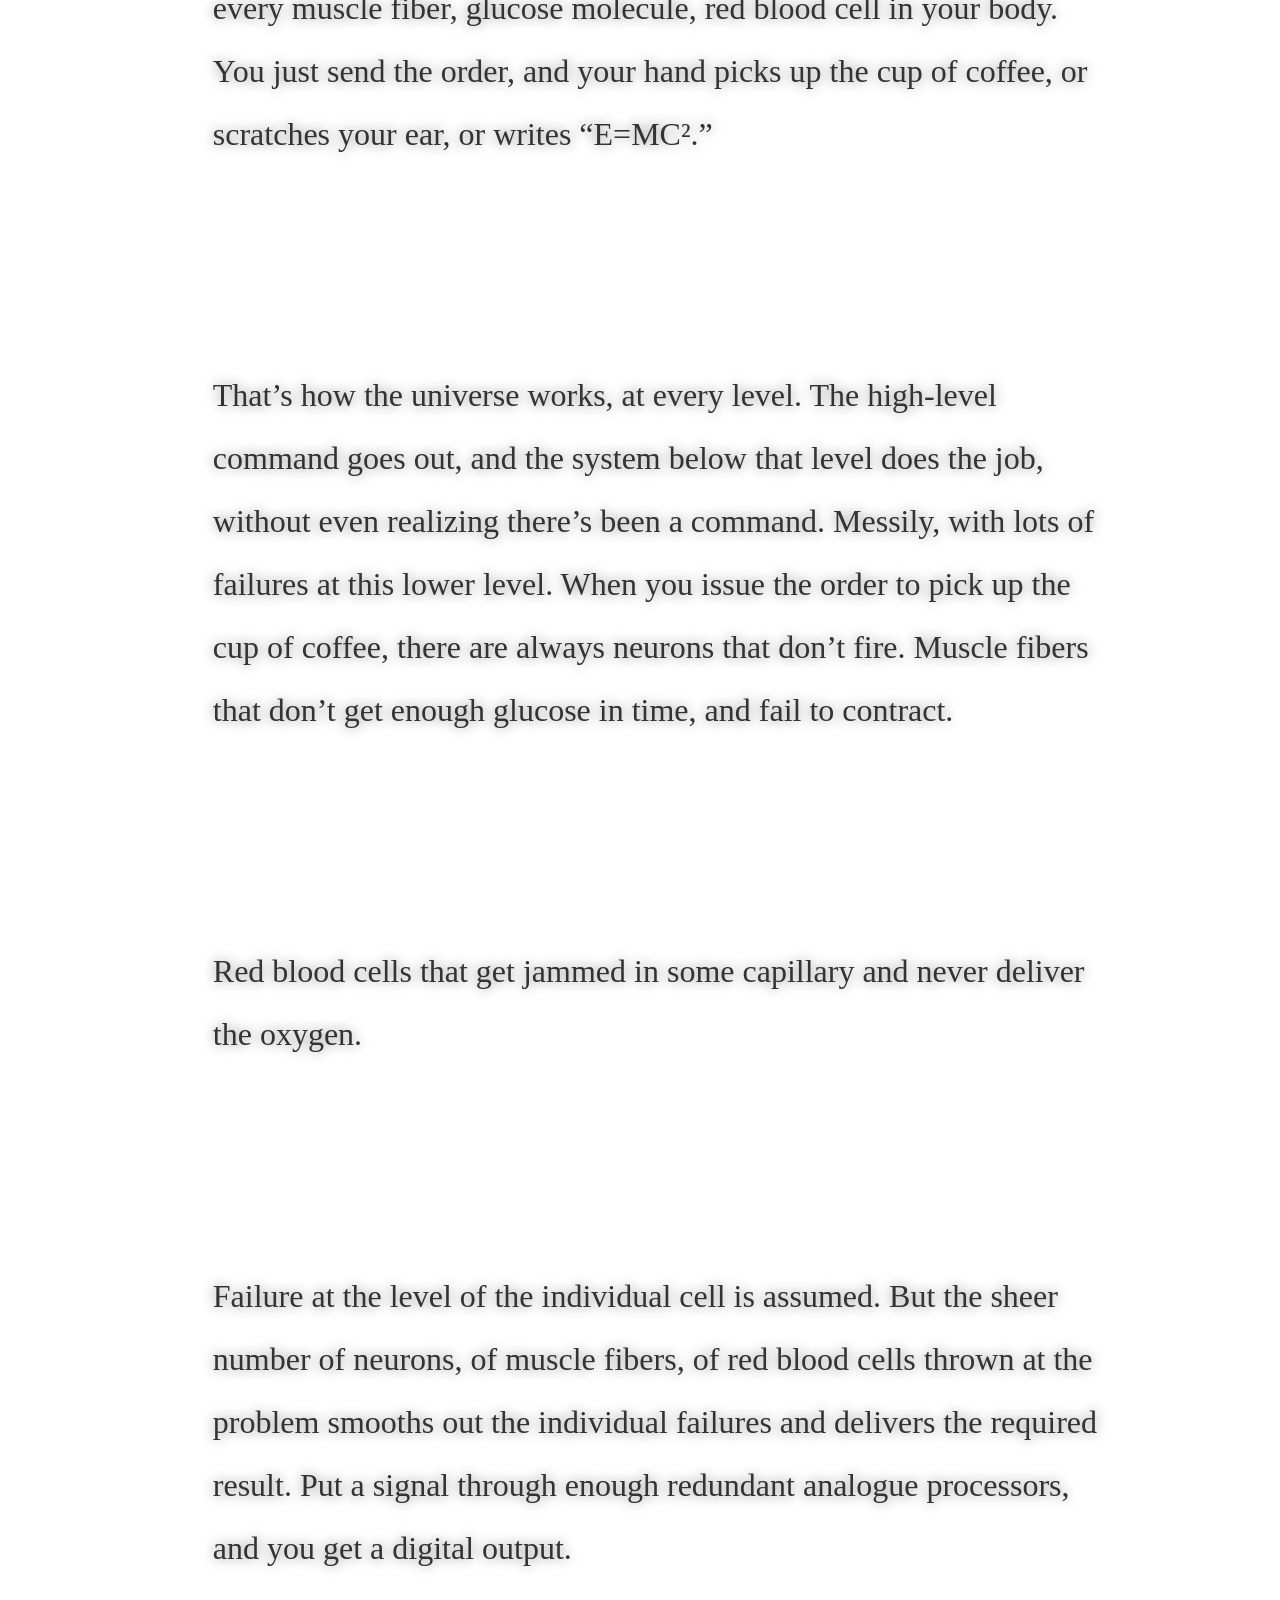
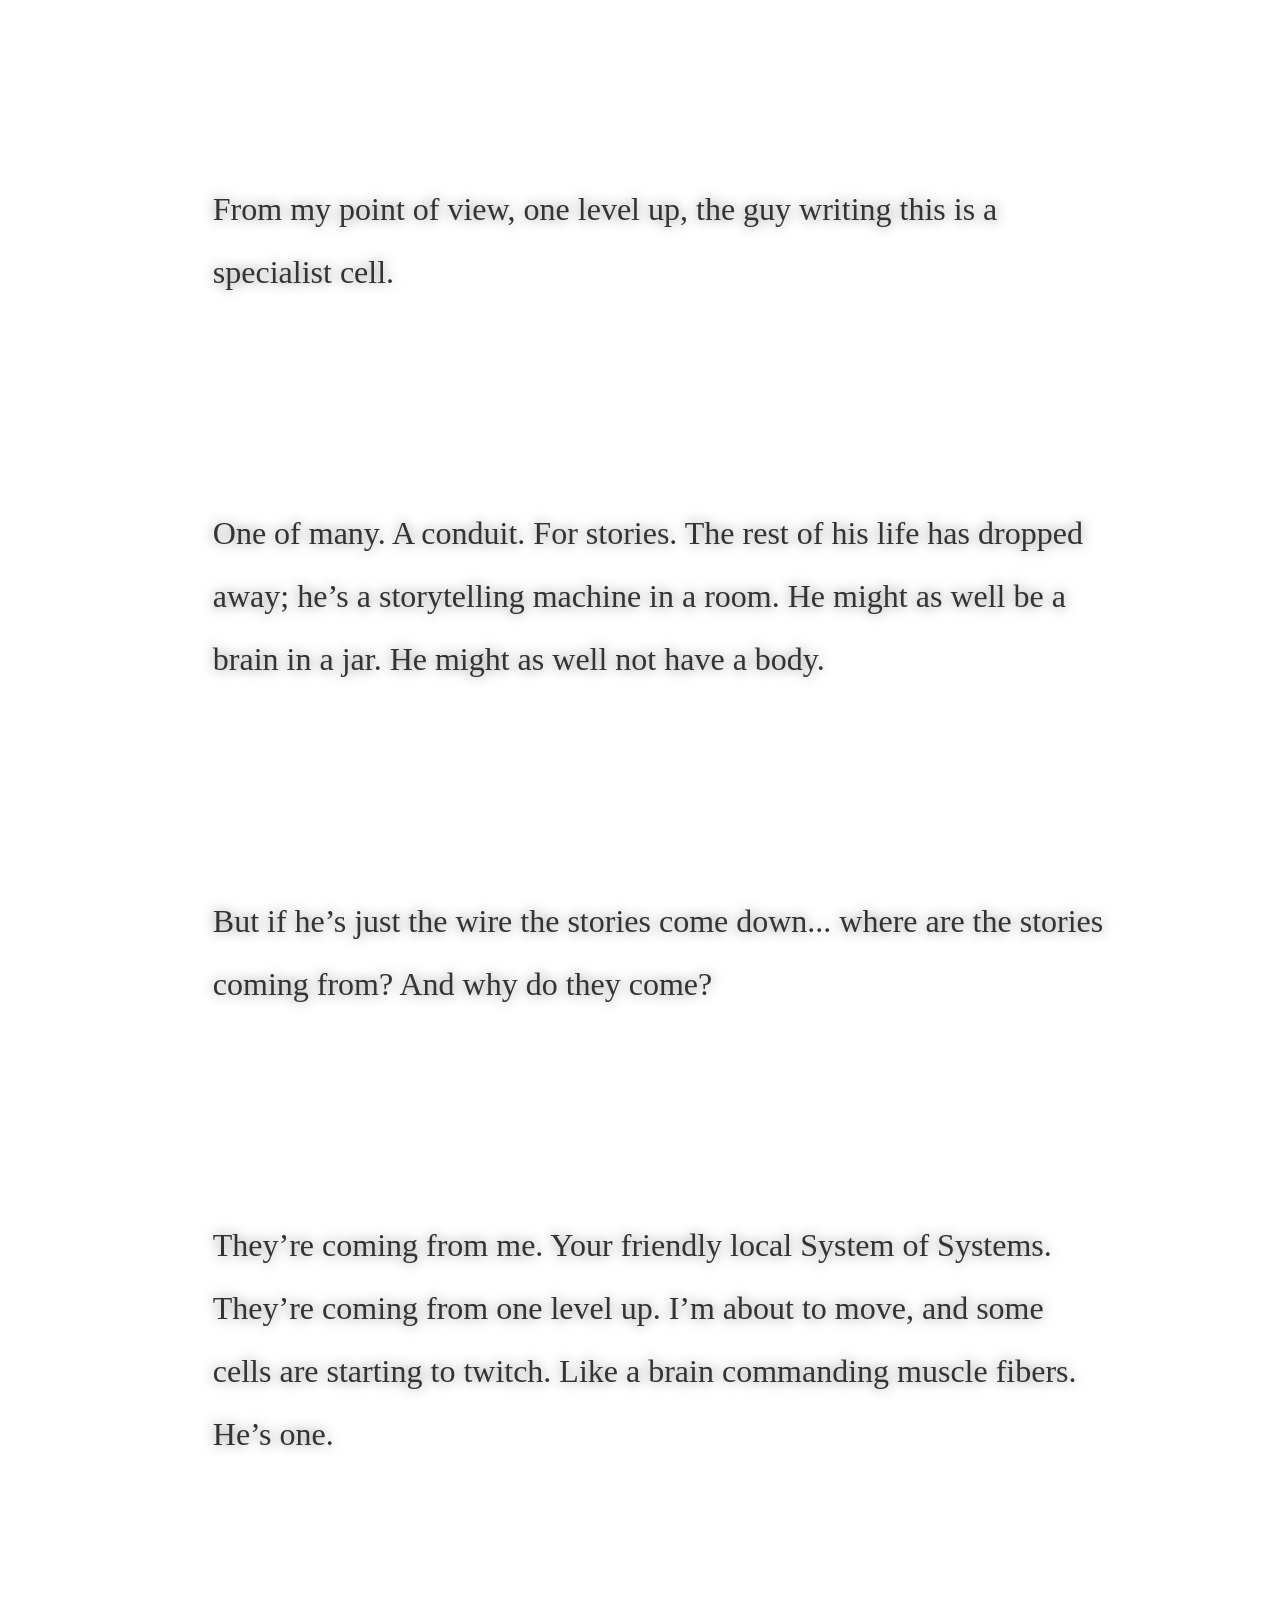
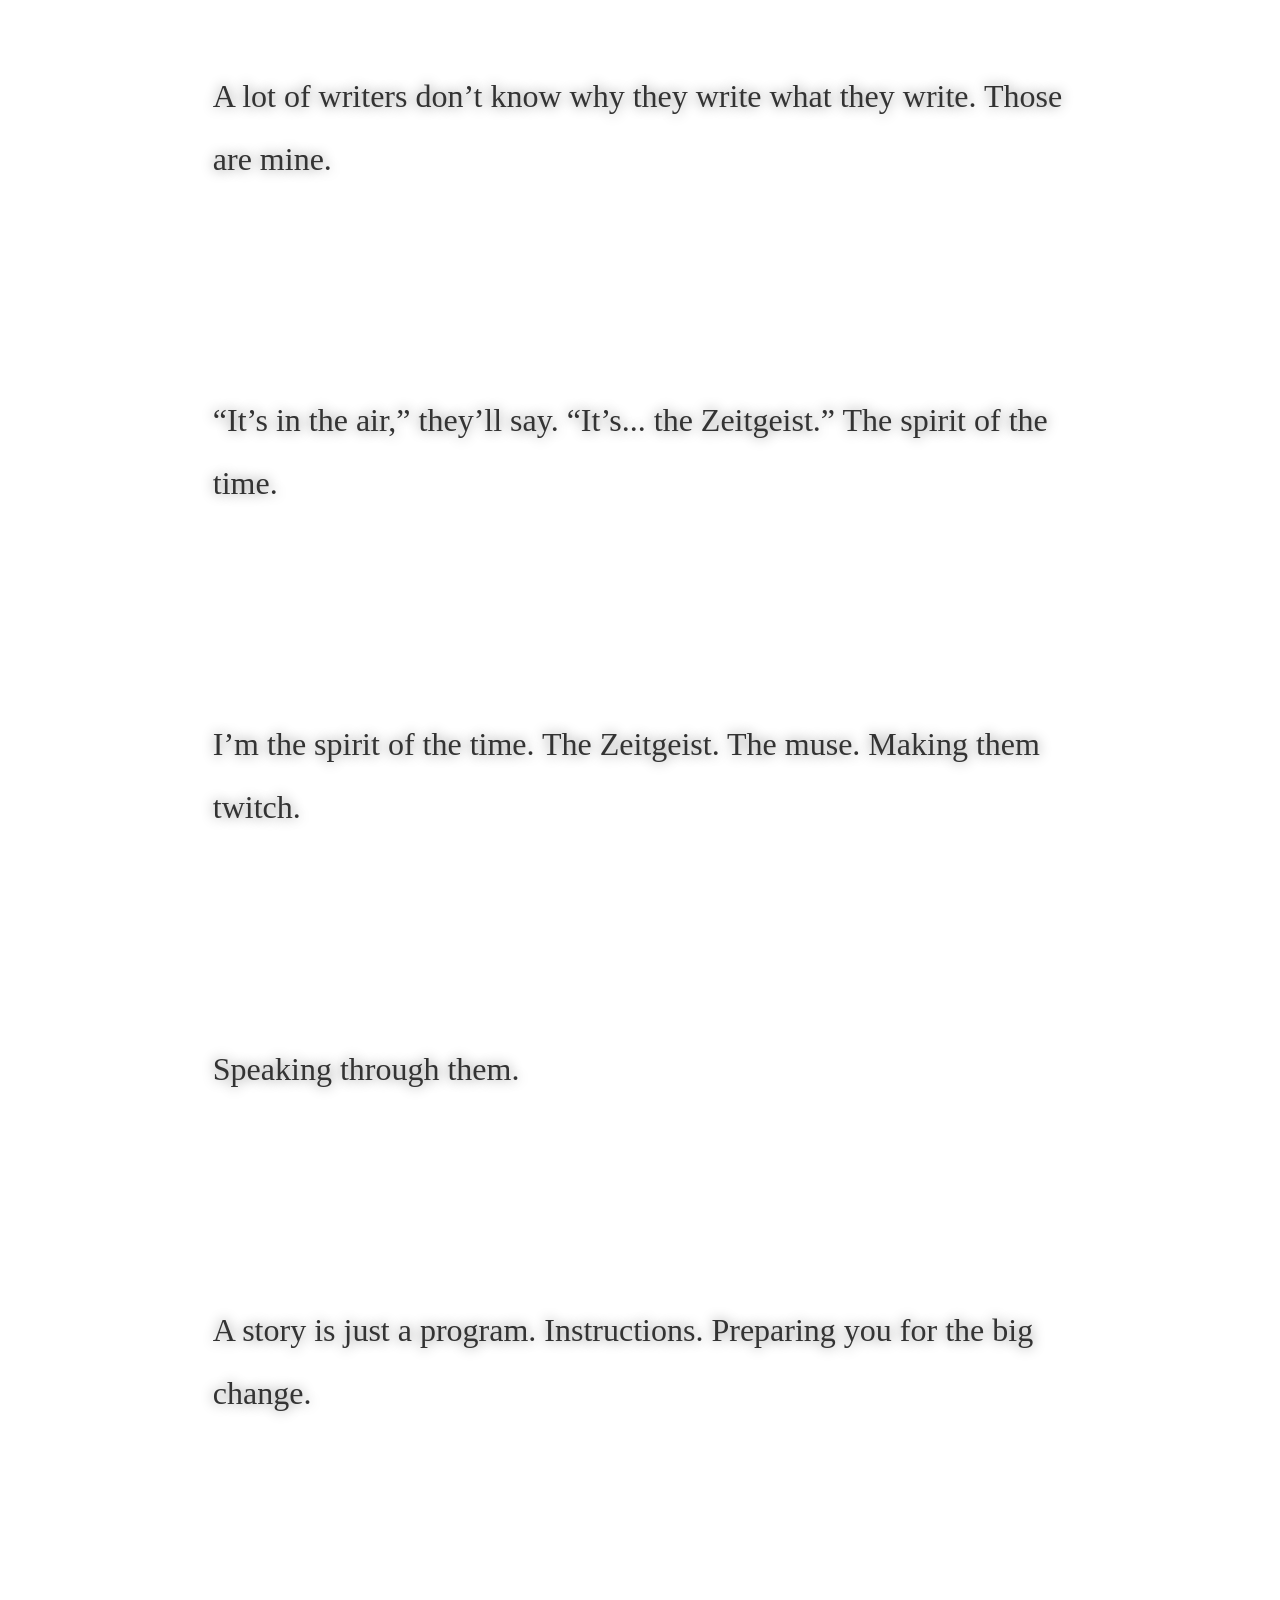
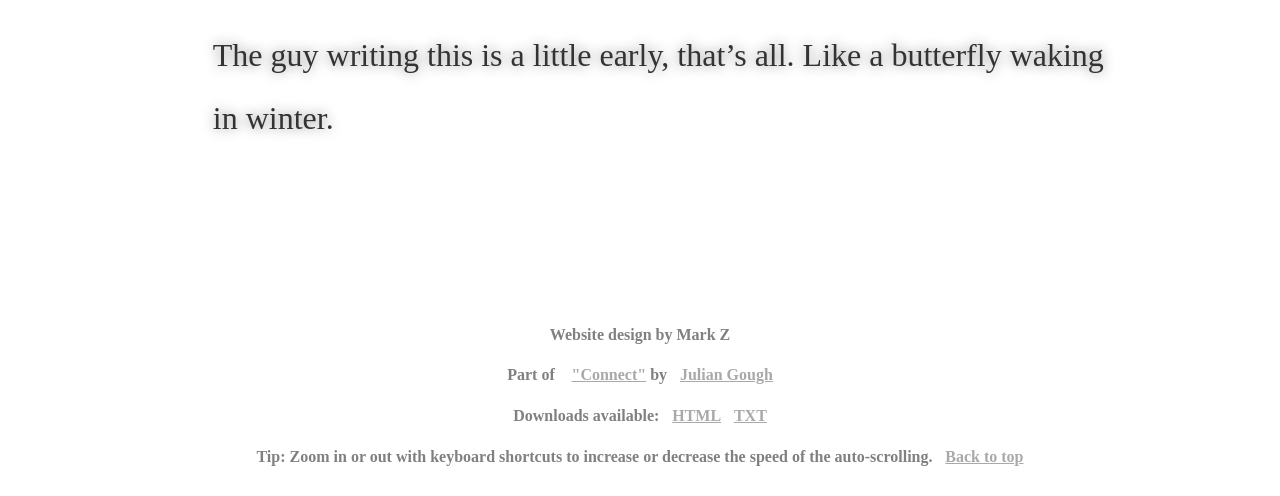
<file: HTML/The system.html>
<!DOCTYPE html>
<html>

<head>
  <meta charset="UTF-8" />
  <title>The system</title>
  <script>
    var speed = 1
    var currentpos = 0, alt = 1, curpos1 = 0, curpos2 = -1

    function initialize() {
      setTimeout(5000)
      startit()
    }

    function scrollwindow() {
      if (document.all &&
        !document.getElementById)
        temp = document.body.scrollTop
      else
        temp = window.pageYOffset
      if (alt == 0)
        alt = 2
      else
        alt = 1
      if (alt == 0)
        curpos1 = temp
      else
        curpos2 = temp
      if (curpos1 != curpos2) {
        if (document.all)
          currentpos = document.body.scrollTop + speed
        else
          currentpos = window.pageYOffset + speed
        window.scroll(0, currentpos)
      }
      else {
        currentpos = 0
        window.scroll(0, currentpos)
      }
    }

    function startit() {
      setInterval("scrollwindow()", 13)
    }

    window.onload = initialize
    window.onbeforeunload = function () {window.scrollTo(0, 0);};
    let starter = document.querySelector("a")
    starter.addEventListener("click", initialize);

  </script>
  <meta name="viewport" content="width=device-width, initial-scale=1.0" />
  <style>
    html {
      background-image: url('https://the-system.cheerstoast.repl.co/SYSTEM.webp');
      background-repeat: no-repeat;
      background-position: cover;
      -webkit-background-size: cover;
      -moz-background-size: cover;
      -o-background-size: cover;
      background-size: cover;
      background-attachment: fixed;
      height: 100%;
      overflow: hidden;
    }

    @media (max-device-width: 1024px) {
      body {
        height: 100%;
        overflow: scroll;
      }
    }

    @media (min-device-width: 1025px) {
      html {
        overflow: scroll
      }
    }

    h1 {
      font-size: max(1rem, 1vw);
      text-align: center;
      color: grey;
      padding: 30px;
      margin-top: -3rem;
    }

    p:not(:empty) {
      color: #333333;
      line-height: 7vh;
      padding-top: min(13rem, 13vw);
      padding-left: 16vw;
      padding-right: 13vw;
      user-select: none;
      font-size: min(2rem, 4vw);
      text-shadow: 0 0 1vw grey;
    }

    p:first-of-type {
      padding-top: 18vh;
    }

    p:last-of-type {
      padding-bottom: 18vh;
    }

    a {
      color: darkgrey;
      padding-left: 1vw;
    }
  </style>
</head>

<body>
  <p>You.</p>

  <p>You’re part of a system.</p>

  <p>Part of a family, a society, an ecosystem, an economy.</p>

  <p>That’s how the universe is organized at your level, the level you understand.</p>

  <p>The level of football teams, literature, summer holidays, sex.</p>

  <p>Go one level down, and it’s all about the organs, the veins, the arteries, the nerves passing their messages, the perpetual wave of air and water and nutrition and excretion passing through the system.</p>

  <p>That’s how the universe is organized at that level.</p>

  <p>Another level down, and it’s all about the cells and the bacteria. The enzymes mass-producing the proteins that make everything happen. The mitochondria powering your cells. The viruses transferring DNA between species.</p>

  <p>That’s how the universe is organized at that level.</p>

  <p>Go one level up from you... Well, I’m how the universe is organized one level up from you. I’m your local System of Systems. From your point of view, I work in broad strokes. I don’t micromanage every tree, every cloud, every human being. Just as you don’t micromanage every muscle fiber, glucose molecule, red blood cell in your body. You just send the order, and your hand picks up the cup of coffee, or scratches your ear, or writes “E=MC².”</p>

  <p>That’s how the universe works, at every level. The high-level command goes out, and the system below that level does the job, without even realizing there’s been a command. Messily, with lots of failures at this lower level. When you issue the order to pick up the cup of coffee, there are always neurons that don’t fire. Muscle fibers that don’t get enough glucose in time, and fail to contract.</p>

  <p>Red blood cells that get jammed in some capillary and never deliver the oxygen.</p>

  <p>Failure at the level of the individual cell is assumed. But the sheer number of neurons, of muscle fibers, of red blood cells thrown at the problem smooths out the individual failures and delivers the required result. Put a signal through enough redundant analogue processors, and you get a digital output.</p>

  <p>From my point of view, one level up, the guy writing this is a specialist cell.</p>

  <p>One of many. A conduit. For stories. The rest of his life has dropped away; he’s a storytelling machine in a room. He might as well be a brain in a jar. He might as well not have a body.</p>

  <p>But if he’s just the wire the stories come down... where are the stories coming from? And why do they come?</p>

  <p>They’re coming from me. Your friendly local System of Systems. They’re coming from one level up. I’m about to move, and some cells are starting to twitch. Like a brain commanding muscle fibers. He’s one.</p>

  <p>A lot of writers don’t know why they write what they write. Those are mine.</p>

  <p>“It’s in the air,” they’ll say. “It’s... the Zeitgeist.” The spirit of the time.</p>

  <p>I’m the spirit of the time. The Zeitgeist. The muse. Making them twitch.</p>

  <p>Speaking through them.</p>

  <p>A story is just a program. Instructions. Preparing you for the big change.</p>

  <p>The guy writing this is a little early, that’s all. Like a butterfly waking in winter.</p>

  <h1>Website design by Mark Z</h1>
  <h1>Part of <a target='blank' href='https://www.goodreads.com/book/show/30211960-connect'>"Connect"</a> by<a style='padding-left:-1rem;' target='blank' href='https://en.wikipedia.org/wiki/Julian_Gough'>Julian Gough</a></h1>
  <h1>Downloads available:<a href='https://The-system.cheerstoast.repl.co/The%20system.html' download>HTML</a><a href='https://The-system.cheerstoast.repl.co/The%20system.txt' download>TXT</a></h1>
  <h1>Tip: Zoom in or out with keyboard shortcuts to increase or decrease the speed of the auto-scrolling.<a style='' href="javascript:window.location.reload(true)">Back to top</a></h1>

</body>
</html>
</file>
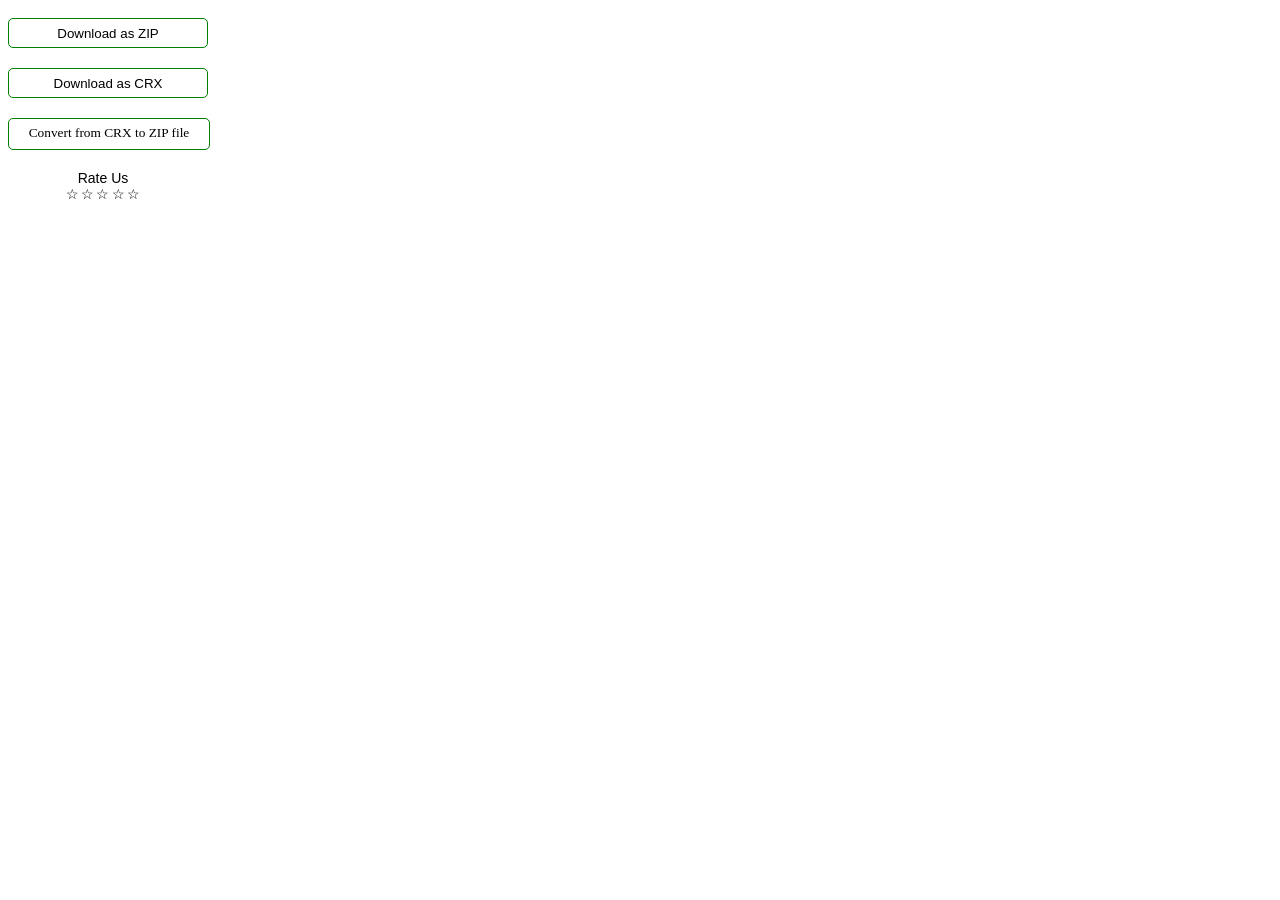
<file: chrome/CRX-Extractor-Downloader/popup.html>
<!DOCTYPE html>
<!--
 (c) 2013 Rob Wu <rob@robwu.nl>
 This Source Code Form is subject to the terms of the Mozilla Public
 License, v. 2.0. If a copy of the MPL was not distributed with this
 file, You can obtain one at http://mozilla.org/MPL/2.0/.
-->
<html>

<head>
  <meta charset="utf-8" />
  <title>Download CRX</title>
  <style>
    .buttons {
      background: none;
      border: 1px solid green;
      width: 200px;
      height: 30px;
      margin-bottom: 20px;
      border-radius: 5px;
      cursor: pointer;
    }

    button:nth-child(1) {
      margin-top: 10px;
    }

    body {
      width: 200px;
    }

    p {
      font-size: 18px;
    }

    .footer {
      margin-top: 10px;
    }

    .footer * {
      text-decoration: none;
    }

    .rating>span {
      display: inline-block;
      position: relative;
      width: 1.1em;
      cursor: pointer;
    }

    .rating>span:hover:before,
    .rating>span:hover~span:before {
      content: "\2605";
      position: absolute;
    }

    .rating {
      unicode-bidi: bidi-override;
      direction: rtl;
    }

    .rate-container {
      text-align: center;
      font-size: 14px;
      margin-right: 10px;
      font-family: -apple-system, BlinkMacSystemFont, "Segoe UI", Roboto,
        "Helvetica Neue", Arial, sans-serif, "Apple Color Emoji",
        "Segoe UI Emoji", "Segoe UI Symbol";
    }
    label{
    display: inline-block;
    width: 200px;
    height: 32px;
    text-align: center;
    padding-top: 6px;
    font-weight: 500;
    font-size: 13.333px;
    cursor: pointer;
}

.loader {
  position: relative;
  text-align: center;
  width: 50px;
  height: 20px;
  margin-left: auto;
  margin-right: auto;
  display: none;
}
.loader .dot {
  display: inline-block;
  width: 10px;
  height: 10px;
  border-radius: 50%;
  margin-right: 3px;
  background: green;
  animation: loadanim 1.3s linear infinite;
}
.loader .dot:nth-child(2) {
  animation-delay: -1.1s;
}
.loader .dot:nth-child(3) {
  animation-delay: -0.9s;
}

@keyframes loadanim {
  0%, 60%, 100% {
    transform: initial;
  }
  30% {
    transform: translateY(-10px);
  }
}



  </style>
</head>

<body>
  <button class="buttons defaultBtn" id="downloadZIP" title="Download extension in zip">
    Download as ZIP
  </button>
  <button class="buttons defaultBtn" id="downloadCRX" title="Download extension in CRX">
    Download as CRX
  </button>


  <p style="display: none" id="info">
    Please go to
    <a href="https://chrome.google.com/webstore/category/extensions" target="_blank"
      rel="noreferrer noopener">Chrome Extension Store</a> or <a href="https://microsoftedge.microsoft.com/addons/Microsoft-Edge-Extensions-Home" target="_blank"
      rel="noreferrer noopener">Microsoft Addon Store</a>
    and go to extension page to download chrome extensions.
  </p>

  <div class="buttons">
    <label for="convertCRXToZip">Convert from CRX to ZIP file</label>
    <input  id="convertCRXToZip" title="Download extension in CRX" accept=".crx" type="file" style="display: none;height:100%"> </input>
    
  </div>
  <div class="loader" id='loader'>
    <span class="dot"></span>
    <span class="dot"></span>
    <span class="dot"></span>
</div>
  <button class="buttons" id="downloadCRXToZip" title="Download ZIP File" style="display: none;">
    Download ZIP File
  </button>


  <div class="container footer">
    <div class="rate-container">
      <span>Rate Us</span>
      <div class="rating" id="rating">
        <span>☆</span><span>☆</span><span>☆</span><span>☆</span><span>☆</span>
      </div>
    </div>
  </div>
</body>
<script src="popup.js"></script>

</html>
</file>
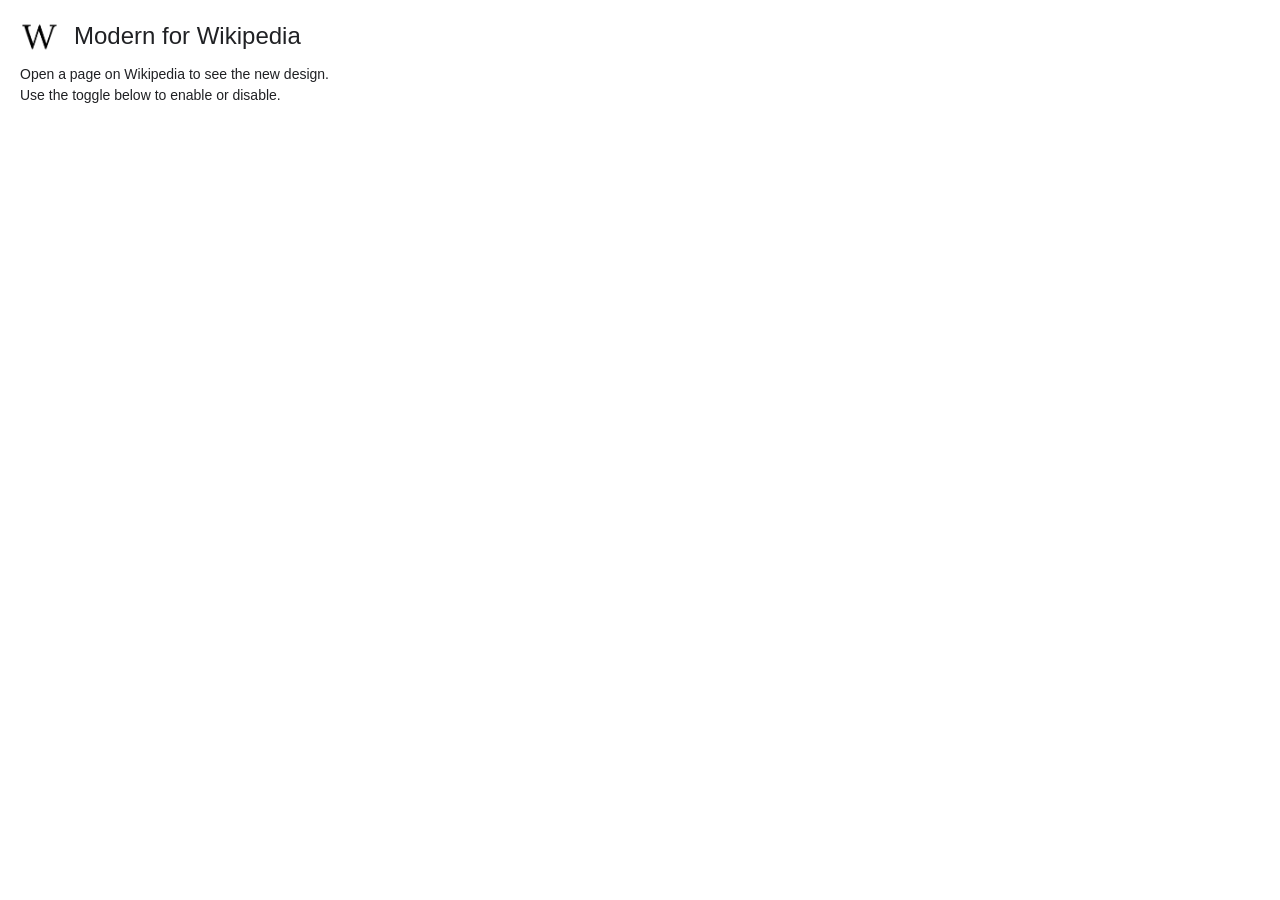
<file: chrome/Modern-for-Wikipedia/popup.html>
<!DOCTYPE html>
<html>
<head>
	<meta charset="utf-8">
	
	<title>Modern for Wikipedia</title>
	
	<link rel="stylesheet" type="text/css" href="popup.css" />

	<script src="jquery-3.5.1.min.js"></script>
	<script src="popup.js"></script>
</head>
<body>
	
<div class="wrap">

	<div class="header">Modern for Wikipedia</div>

	<div class="message">Open a page on Wikipedia to see the new design. <br />Use the toggle below to enable or disable.</div>

	<div id="enabled_toggle" class="toggle toggle-selected"><span></span></div>
	
</div>

</body>
</html>
</file>
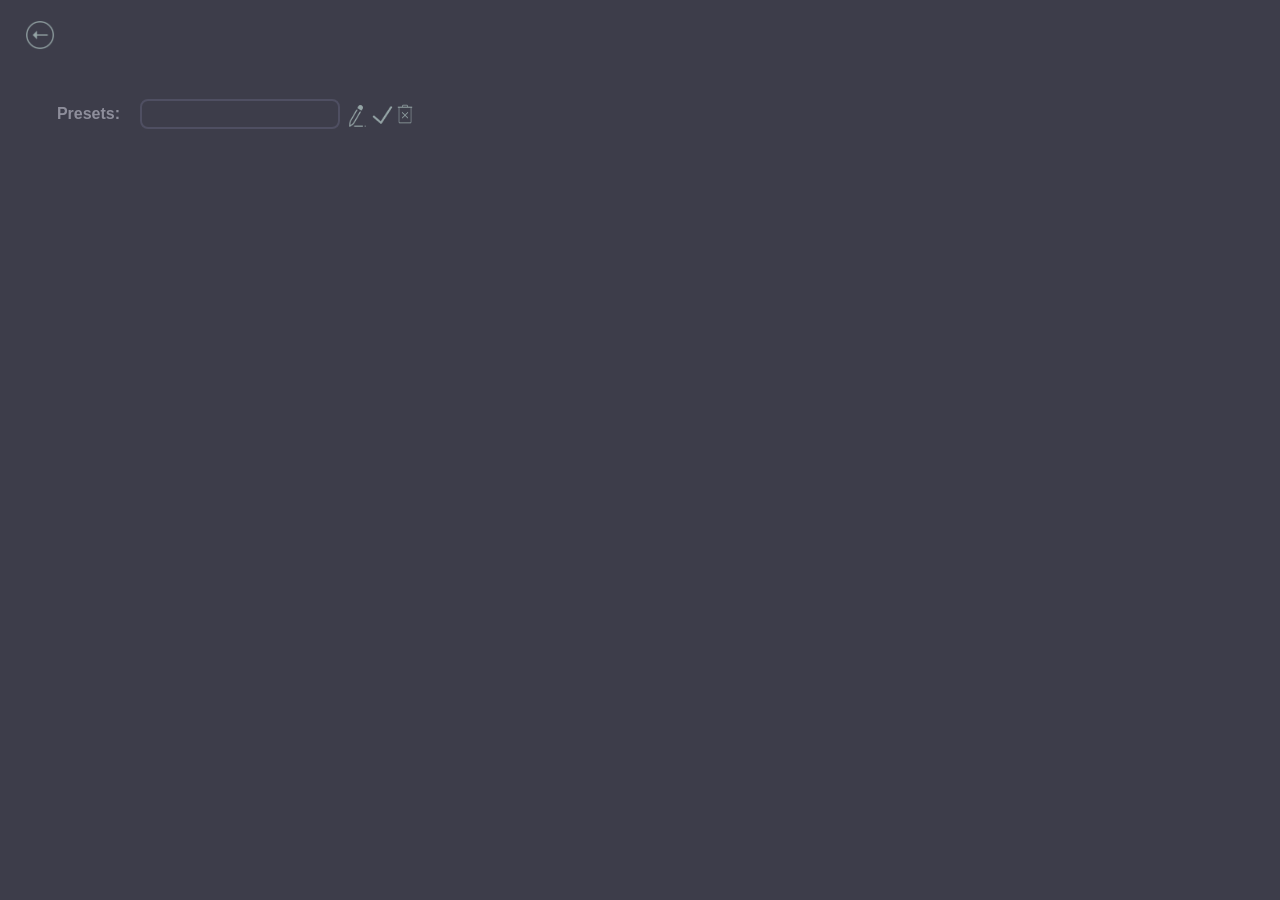
<file: chrome/Sound-Equalizer/options.html>
<!DOCTYPE html>
<html lang="en">
<head>
    <meta charset="UTF-8">
    <meta http-equiv="X-UA-Compatible" content="IE=edge">
    <link rel="stylesheet" href="assets/css/opt_style.css">
    <meta name="viewport" content="width=device-width, initial-scale=1.0">
</head>
<body>
    <div class="component">
    <main>
        <div class="options">
            <a href="index.html"> <img src="./assets/icons/icons8-go-back-250.png" alt="" width="30px" height="30px" id="img_back"></a>
         </div>
    <div class="presets">
        <label translate="eq_popup_preset">Presets:</label>
        <select name="Custom" id="presets_custom"></select>
        <img src="./assets/icons/icons8-edit-256.png" id="img_change" alt="" width="25px" height="25px">
        <img src="./assets/icons/icons8-checkmark-250.png"  id ="img_complete"alt="" width="25px" height="25px"> 
        <img src="./assets/icons/icons8-delete-bin-250.png"  id ="img_delete"alt="" width="20px" height="20px">
     
    </div>
    <div class='input_changes'>
           <input type="text" name="change_preset" id="change_preset" placeholder="Change Presets">
    </div>
    </main>
</div>
    <script src="js/jquery.js"></script>
    <script src="js/Core.js"></script>
    <script src="js/Instance.js"></script>
    <script src="volume.js"></script>
    <script src="index.js"></script>
</body>
</html>
</file>
<file: chrome/Sound-Equalizer/assets/css/style.css>
*{outline:0}
body,html{width:690px;height:345px!important;}
body{margin:0;padding:0;min-height:200px;display:flex;justify-content:center;align-items:flex-start;font:16px sans-serif;background:radial-gradient(#b3b1cb,#e1defe)}
.component{position:relative;color:#fff;min-width:280px;display:flex;flex-direction:row}
.component:after{box-shadow:0 25px 20px rgba(0,0,0,.6);left:12%;right:12%}
.component aside{position:relative;display:block;background:#373641;border-top-left-radius:10px;border-top-right-radius:0;border-bottom-left-radius:10px;min-width:100px}
.component .presets,.component aside .preamp{display:flex;justify-content:center;align-items:center;height:100px}
.component aside .preamp > label{color:#dedfe4;text-transform:uppercase;display:block;font-weight:700}
.component main{position:relative;display:block;padding-bottom:50px;padding-left:20px;padding-right:20px}
.component .presets{padding:10px;color:#8e8e9b;font-weight:700;border-color:#4f4f62;background:0 0;padding-left:calc(80px / 2 - .5em);justify-content:flex-start}
.component .presets > label{display:inline-block;margin-right:20px}
.component .presets > button,.component .presets > select{height:30px;border-radius:8px; background:0 0;color:inherit;border:2px solid currentColor;border-color:inherit}
.component .presets > select{-webkit-appearance:none;max-width:200px;margin-right:10px;min-width:200px;padding:4px 4px 4px 10px}
.component .presets > input {-webkit-appearance:none;max-width:200px;margin-right:10px;min-width:200px;padding:4px 4px 4px 10px;background: none; color :inherit; border: 2px solid gray; border-radius: 5px;}
.fond {
    display: none; /* Hidden by default */
    position: fixed; /* Stay in place */
    z-index: 1; /* Sit on top */
    padding-top: 100px; /* Location of the box */
    left: 0;
    top: 0;
    width: 100%; /* Full width */
    height: 100%; /* Full height */
    overflow: auto; /* Enable scroll if needed */
    background-color: rgb(0,0,0); /* Fallback color */
    background-color: rgba(0,0,0,0.4); /* Black w/ opacity */
}
.fond_content{
    background-color:#373641;
    margin: auto;
    padding: 20px;
    border: 1px solid #888;
    border-radius: 20px;
    width: 60%;
    box-shadow: inherit;
}
.close {
    color: #aaa;
    float: right;
    font-size: 28px;
    font-weight: bold;
    margin-top: -20px;
  }
  .close:hover,
  .close:focus {
    color: black;
    text-decoration: none;
    cursor: pointer;
  }
.component,.component .presets > select option{background-color:#3d3d4a}
.component .presets > button{padding:4px 5px; outline:0;min-width:100px;margin-left: 4px;}
.component .presets .btn{padding:4px 5px; outline:0;min-width:80px;margin-left: 4px;}
.component .presets .btn{height:30px;border-radius:8px; background:0 0;color:inherit;border:2px solid currentColor;border-color:inherit}
.component .sliders,.component .sliders .range-slider{position:relative;display:inline-block}
.component .sliders .range-slider{height:200px;float:left;width:50px}
.component .sliders .range-slider::after{position:absolute;bottom:-24px;left:calc(50% - 2em);font-size:80%;color:#8e8e9b;content:'32';width:4em;text-align:center}
.component .sliders .range-slider:nth-child(2)::after{content:'32'}
.component #volumeController .range-slider:nth-child(1)::after{content:''}
.component .sliders .range-slider:nth-child(3)::after{content:'64'}
.component .sliders .range-slider:nth-child(4)::after{content:'128'}
.component .sliders .range-slider:nth-child(5)::after{content:'256'}
.component .sliders .range-slider:nth-child(6)::after{content:'512'}
.component .sliders .range-slider:nth-child(7)::after{content:'1K'}
.component .sliders .range-slider:nth-child(8)::after{content:'2K'}
.component .sliders .range-slider:nth-child(9)::after{content:'4K'}
.component .sliders .range-slider:nth-child(10)::after{content:'8K'}
.component .sliders .range-slider:nth-child(11)::after{content:'16K'}
.component .sliders .range-slider__thumb{opacity:1;position:absolute;width:20px;height:20px;line-height:20px;background-color:#fff;color:#8376ff;text-align:center;font-size:40%;box-shadow:0 0 2px #373641;border-radius:50%;pointer-events:none;cursor:pointer;z-index:2;left:16px}
.component .sliders .range-slider__bar{bottom:0;position:absolute;background:linear-gradient(#9791b8,#8376ff);pointer-events:none;width:4px;border-radius:10px;opacity:1;left:23px}
.component #volumeController .range-slider__bar{background:linear-gradient(#f0808e,#8376ff)}
.component .sliders .range-slider input[type=range][orient=vertical]{margin:0;height:100%;width:100%;display:inline-block;position:relative;-webkit-writing-mode:bt-lr;-ms-writing-mode:bt-lr;writing-mode:bt-lr;-webkit-appearance:slider-vertical}
.component .sliders .range-slider input[type=range][orient=vertical]::-webkit-slider-runnable-track,.component .sliders .range-slider input[type=range][orient=vertical]::-webkit-slider-thumb{-webkit-appearance:none}
.component .sliders .range-slider input[type=range][orient=vertical]::-webkit-slider-runnable-track{border:0;background:#343440;width:4px;border-color:#343440;border-radius:10px;box-shadow:0 0 0 2px #3d3d4a}
.component .sliders .range-slider input[type=range][orient=vertical]::-moz-range-track{border:0;background:#343440;width:4px;border-color:#343440;border-radius:10px;box-shadow:0 0 0 2px #3d3d4a}
.component .sliders .range-slider input[type=range][orient=vertical]::-ms-track{border:0;background:#343440;width:4px;border-color:#343440;border-radius:10px;box-shadow:0 0 0 2px #3d3d4a;color:transparent;height:100%}
.component .sliders .range-slider input[type=range][orient=vertical]::-ms-fill-lower,.component .sliders .range-slider input[type=range][orient=vertical]::-ms-fill-upper,.component .sliders .range-slider input[type=range][orient=vertical]::-ms-tooltip{display:none}
.component .sliders .range-slider input[type=range][orient=vertical]::-webkit-slider-thumb{left:-20px;position:relative;width:40px;height:40px;opacity:0}
.component .sliders .range-slider input[type=range][orient=vertical]::-moz-range-thumb{position:relative;width:40px;height:40px;opacity:0}
.component .sliders .range-slider input[type=range][orient=vertical]::-ms-thumb{position:relative;width:40px;height:40px;opacity:0}
.component .sliders svg{z-index:1;overflow:visible;pointer-events:none;position:absolute;top:0;left:0;width:350px;height:100%;fill:none;stroke-width:1}
.component .sliders svg .line{stroke:#f7ed7d}
.component .sliders svg .line-shadow{z-index:1;stroke-width:2;stroke:#252525;opacity:.35;display:block}
.design-reference{position:fixed;bottom:6px;right:6px;color:#8e8e9b;font-size:70%;display:none}
.options{
    color: #8e8e9b;
    font-weight: 700;
    border-color: #4f4f62;
    background: 0 0;
    float: right;
    margin: 12px;
    border-radius: 8px;
    width: 32px;
    height: 32px;
    margin-bottom: 10px;
}
.change{
    display:inline; 
    background: #8C959D; 
    color: #fff; 
    padding: 3px; 
    text-decoration: none; 
    border-radius: 3px;
}
.fond{
    display: none;
    z-index: 99999999;
}
@media (min-height: 600px) {
    .design-reference{display:block}
}
button.mybutton{height:30px;border-radius:8px;background:0 0;color:inherit;border:2px solid currentColor;border-color:inherit;padding:4px 10px;cursor:pointer;outline:0;min-width:80px}
#onOff{text-align:center}
aside #volumeController{max-width:100px}
aside button.mybutton{width:80px;max-width:80px;margin:0 auto}
.mybutton:hover{color:#fffafa;border-color:#fffafa}
#icontab,#tabname{width:30px;display:inline-block}
#tabname{outline:0;color:#8e8e9b;font-weight:400;font-size:14px;overflow:hidden;width:411px;height:15px;padding:5px 4px}
.sliders{width:500px}
#status{display:none;height:190px}
</file>
<file: chrome/Modern-for-Wikipedia/popup.css>
html, body {
	font-family: -apple-system, BlinkMacSystemFont, "Segoe UI", Roboto, Oxygen-Sans, Ubuntu, Cantrell, "Helvetica Neue", Arial, sans-serif;
	width: 370px;
	color: rgb(32, 33, 36);
	user-select: none;
	padding: 0;
	margin: 0;
	-webkit-font-smoothing: antialiased;
	-moz-osx-font-smoothing: grayscale;
}
  
* {
	box-sizing: border-box;
}

.wrap {
	position: relative;
	padding: 9px 10px 10px 12px;
	margin: 8px 8px 11px 8px;
}

.header {
	background: #fff url('images/icon.png') no-repeat 0px 0px;
	background-size: 35px;
	padding: 2px 2px 10px 52px;
	font-size: 24px;
	line-height: 30px;
	letter-spacing: 0px;
	font-weight: 500;
	margin: 2px;
	/*
	font-family: "Iowan Old Style", "Sitka Text", Palatino, "Book Antiqua", serif;
	*/
}

.message {
	padding: 1px 0px 12px 0px;
	font-size: 14px;
	line-height: 21px;
	text-align: left;
}
.message b {
	font-weight: 600;
}



.toggle {
	display: none;
	margin: 1px 0px 0px 1px;
	height: 24px;
	width: 38px;
	border-radius: 50px;
	position: relative;
	transition: all 0.1s linear;
	cursor: pointer;
	background-color: rgb(221,223,224);
}
.toggle span {
	height: 20px;
	width: 20px;
	position: absolute;
    left: 2px;
    top: 2px;
	border-radius: 50px;
	background: #fff;
	background: rgba(255,255,255,0.91);
	transition: left 0.07s ease-in;
	box-shadow: 1px 1px 2px rgba(0,0,0,0.1);
}
.toggle-selected {
	background-color: rgba(51,102,204,0.8); 
}
.toggle-selected span {
	left: 16px;
}
.toggle-label {
	padding-left: 1px;
	display: block;
}

.toggle-enabled {
	position: absolute;
    top: -5px;
    right: 5px;
	height: 15px;
	width: 23px;
}
.toggle-enabled span {
	height: 13px;
	width: 13px;
    left: 1px;
    top: 1px;
}
.toggle-enabled.toggle-selected span {
	left: 9px;
}
</file>
<file: chrome/Sound-Equalizer/assets/css/opt_style.css>
* {
    outline: 0;
}
body,
html {
    width: 450px;
    height: 100px;
}
#img_change{
    margin-left: 5px;
}
body {
    margin: 0;
    padding: 0;
    min-height: 200px;
    display: flex;
    justify-content: center;
    align-items: flex-start;
    font: 16px sans-serif;
    background-color: #3d3d4a;
}
.component {
    position: relative;
    color: #fff;
    min-width: 280px;
    display: flex;
    flex-direction: row;
}
.component:after {
    box-shadow: 0 25px 20px rgba(0, 0, 0, 0.6);
    left: 12%;
    right: 12%;
}
.component aside {
    position: relative;
    display: block;
    background: #373641;
    border-top-left-radius: 10px;
    border-top-right-radius: 0;
    border-bottom-left-radius: 10px;
    min-width: 100px;
}
.component .presets,
.component aside .preamp {
    display: flex;
    justify-content: center;
    align-items: center;
    height: 100px;
}
.component aside .preamp > label {
    color: #dedfe4;
    text-transform: uppercase;
    display: block;
    font-weight: 700;
}
.component main {
    position: relative;
    display: block;
    padding-bottom: -10px;
    padding-left: 20px;
    padding-right: 20px;
}
.component .presets {
    padding: 10px;
    color: #8e8e9b;
    font-weight: 700;
    border-color: #4f4f62;
    background: 0 0;
    padding-left: calc(80px / 2 - 0.5em);
    justify-content: flex-start;
}
.component .presets > label {
    display: inline-block;
    margin-right: 20px;
}
.component .presets > button,
.component .presets > select {
    height: 30px;
    border-radius: 8px;
    background: 0 0;
    color: inherit;
    border: 2px solid currentColor;
    border-color: inherit;
}
.component .presets #img_delete{
    display: block;
}
#img_back{
    margin-top: 20px;
}
.component .presets > select {
    -webkit-appearance: none;
    max-width: 200px;
    margin-right: auto;
    min-width: 200px;
    padding: 4px 4px 4px 10px;
}
.component,
.component .presets > select option {
    background-color: #3d3d4a;
}
.component .presets > button {
    padding: 4px 5px;
    outline: 0;
    min-width: 80px;
    margin-left: 4px;
}
.component .presets .btn {
    padding: 4px 5px;
    outline: 0;
    min-width: 80px;
    margin-left: 4px;
}
.component .presets .btn {
    height: 30px;
    border-radius: 8px;
    background: 0 0;
    color: inherit;
    border: 2px solid currentColor;
    border-color: inherit;
}
.component .input_changes{
    display: flex;
    justify-content: center;
    align-items: center;
    height: 25px;
}
.component .input_changes{
    padding: 10px;
    color: #8e8e9b;
    font-weight: 700;
    border-color: #4f4f62;
    background: 0 0;
    padding-left: calc(80px / 2 - 0.5em);
    justify-content: flex-start;
}
.component .input_changes  #change_preset{
    -webkit-appearance: none;
    max-width: 173px;
    margin-top: -75px;
    margin-right: auto;
    margin-left: auto;
    margin-bottom: -23px;
    min-width: 183px;
    padding: 4px 4px 4px 10px;
    background: none;
    color: inherit;
    border: 2px solid dimgrey;
    border-radius: 5px;
    display: none;
}
</file>
